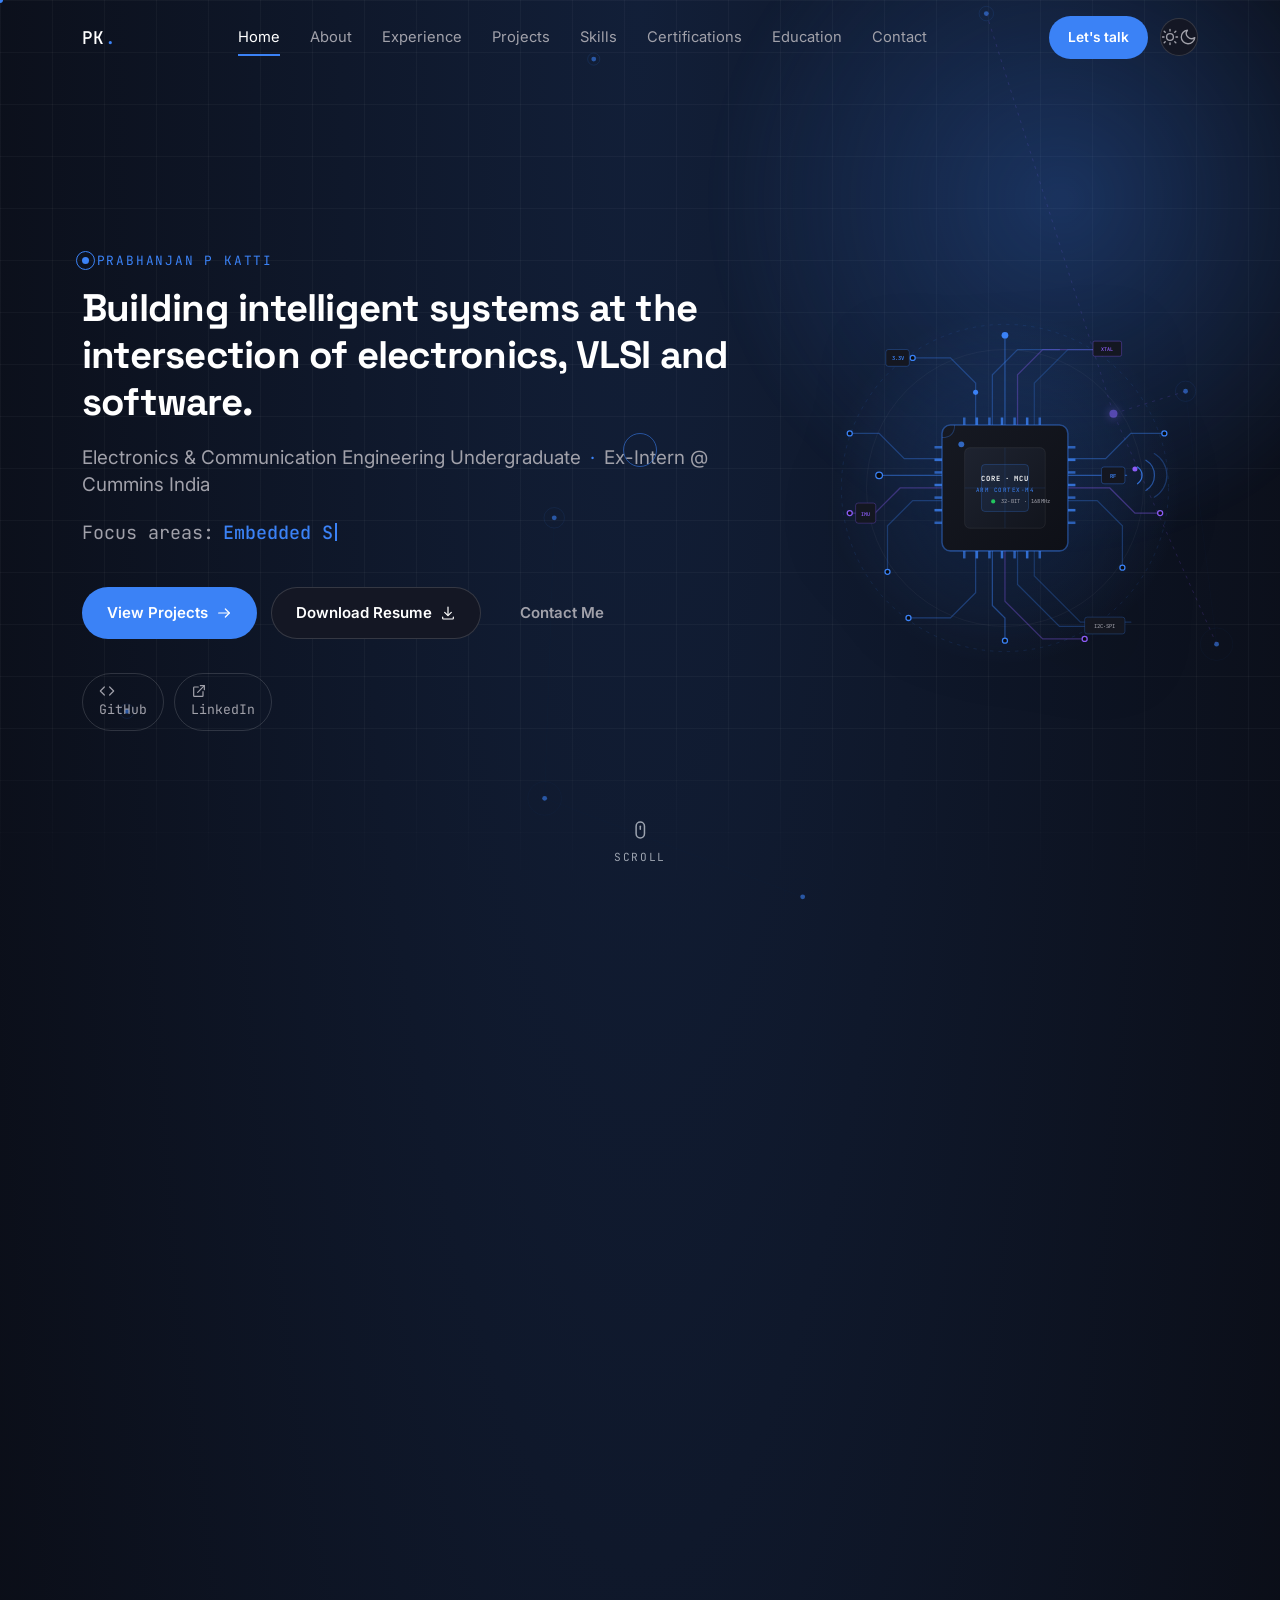
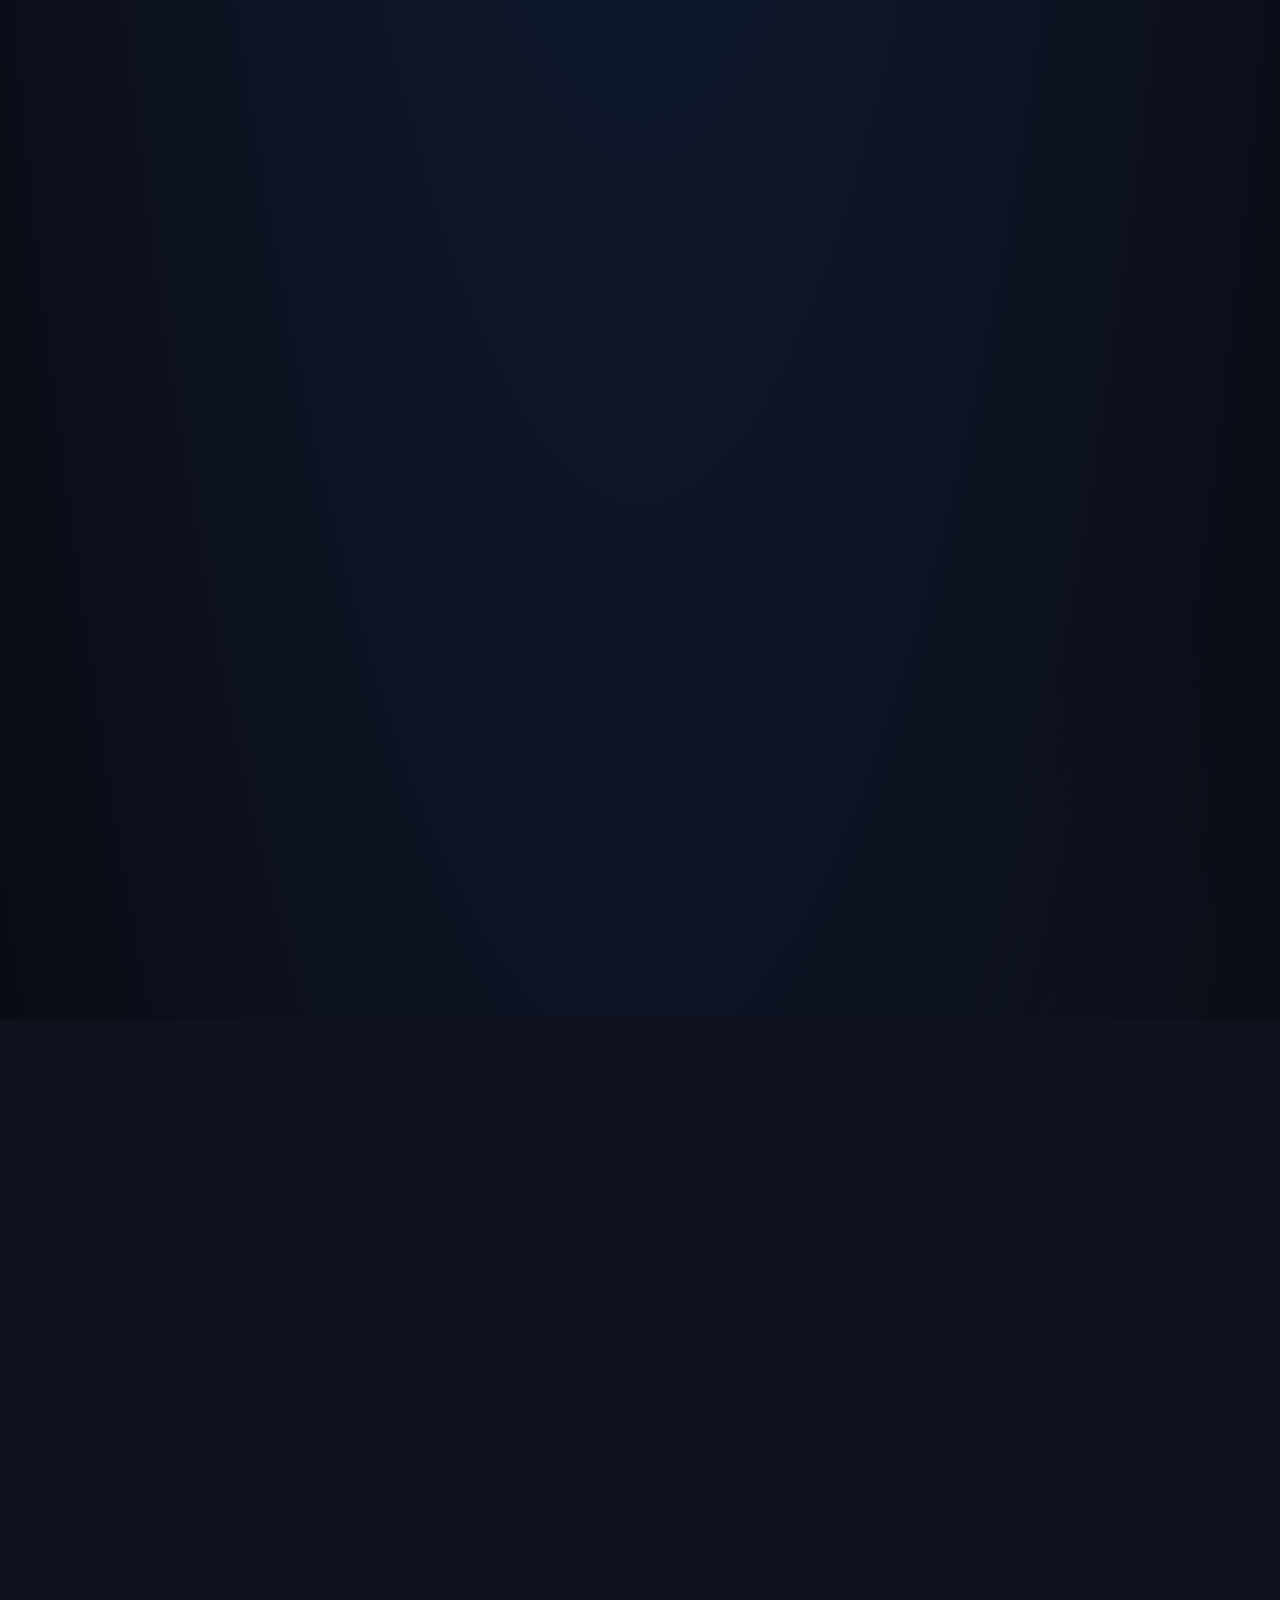
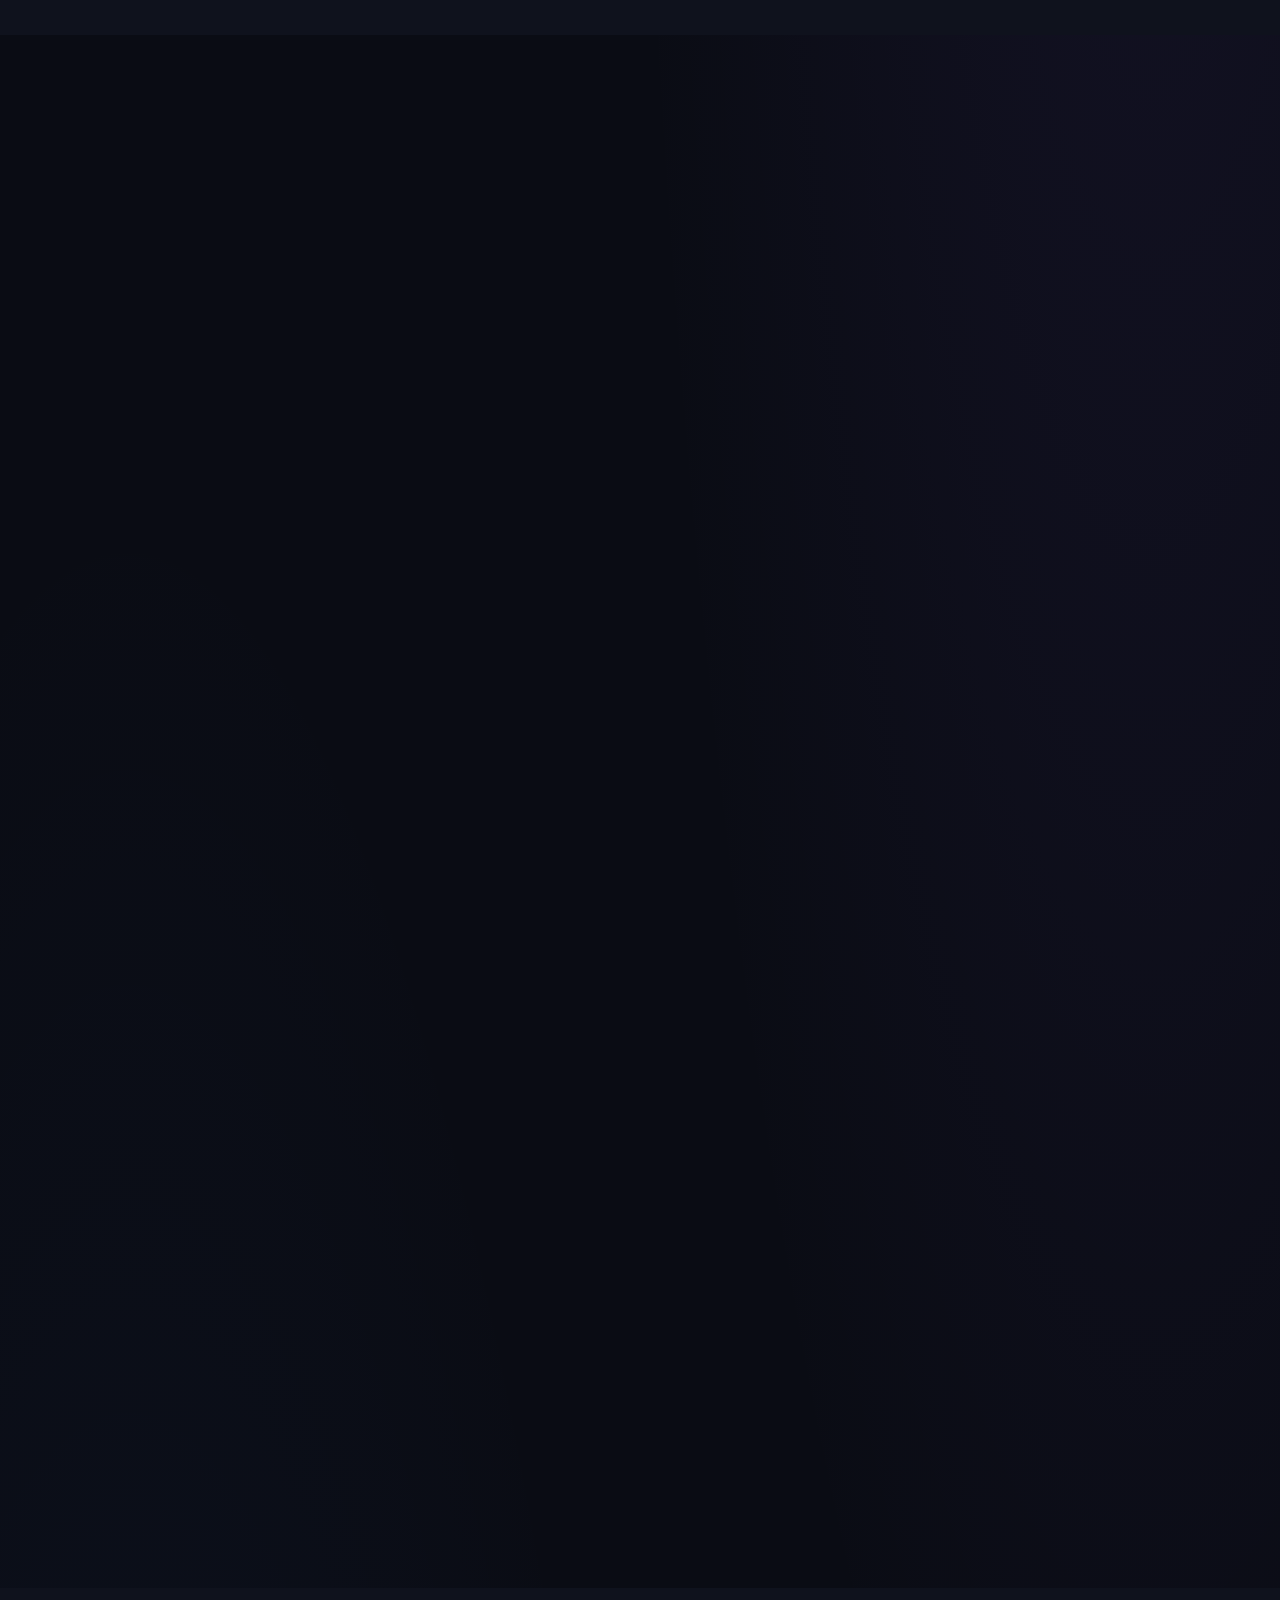
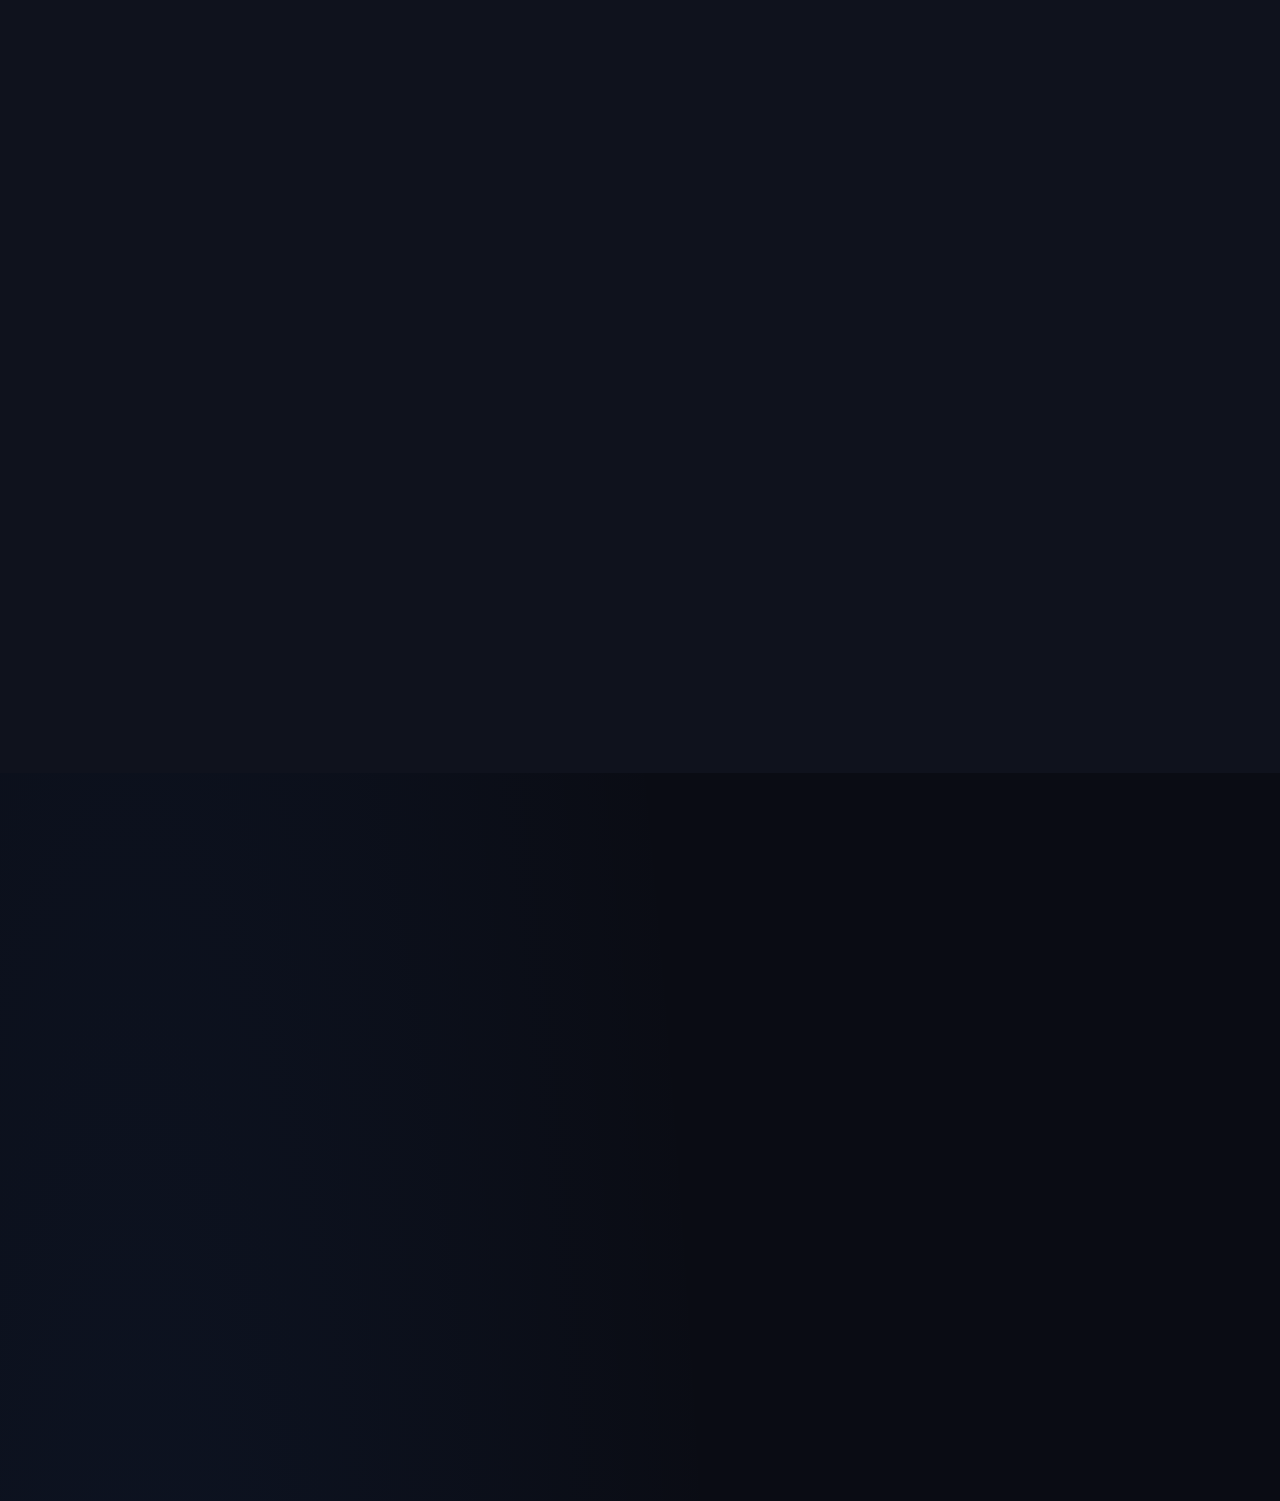
<file: index.html>
<!DOCTYPE html>
<html lang="en">
<head>
  <meta charset="UTF-8">
  <meta name="viewport" content="width=device-width, initial-scale=1.0">
  <title>Prabhanjan P Katti — ECE Engineer &amp; Software Developer</title>
  <meta name="description" content="Portfolio of Prabhanjan P Katti — Electronics &amp; Communication Engineering student at PES University, minoring in Computer Science, and former engineering intern at Cummins India. Focused on embedded systems, industrial IoT, AI, and software engineering.">
  <meta name="keywords" content="Prabhanjan P Katti, Electronics and Communication Engineering, PES University, Cummins India, RTLS, Embedded Systems, Industrial IoT, Python, Flutter, Tableau">
  <meta name="author" content="Prabhanjan P Katti">
  <meta name="theme-color" content="#09090B">
  <meta name="color-scheme" content="dark">

  <!-- Canonical URL -->
  <link rel="canonical" href="https://prabhanjan3247.github.io/portfolio/">

  <!-- Open Graph / Social Cards -->
  <meta property="og:title" content="Prabhanjan P Katti — ECE Engineer &amp; Software Developer">
  <meta property="og:description" content="Building intelligent systems at the intersection of electronics, VLSI and software. ECE student at PES University · Ex-Intern @ Cummins India.">
  <meta property="og:type" content="website">
  <meta property="og:url" content="https://prabhanjan3247.github.io/portfolio/">
  <meta property="og:site_name" content="Prabhanjan P Katti Portfolio">
  <meta property="og:locale" content="en_US">
  <meta property="og:image" content="https://prabhanjan3247.github.io/portfolio/assets/images/og-banner.jpg">
  <meta property="og:image:secure_url" content="https://prabhanjan3247.github.io/portfolio/assets/images/og-banner.jpg">
  <meta property="og:image:type" content="image/jpeg">
  <meta property="og:image:width" content="1792">
  <meta property="og:image:height" content="1024">
  <meta property="og:image:alt" content="Prabhanjan P Katti — ECE Engineer &amp; Software Developer Portfolio Banner">

  <!-- Twitter Card -->
  <meta name="twitter:card" content="summary_large_image">
  <meta name="twitter:url" content="https://prabhanjan3247.github.io/portfolio/">
  <meta name="twitter:title" content="Prabhanjan P Katti — ECE Engineer &amp; Software Developer">
  <meta name="twitter:description" content="Building intelligent systems at the intersection of electronics, VLSI and software.">
  <meta name="twitter:image" content="https://prabhanjan3247.github.io/portfolio/assets/images/og-banner.jpg">
  <meta name="twitter:image:alt" content="Prabhanjan P Katti — ECE Engineer &amp; Software Developer Portfolio Banner">

  <!-- Favicon -->
  <link rel="icon" type="image/svg+xml" href="assets/icons/favicon.svg">

  <!-- Fonts -->
  <link rel="preconnect" href="https://fonts.googleapis.com">
  <link rel="preconnect" href="https://fonts.gstatic.com" crossorigin>
  <link href="https://fonts.googleapis.com/css2?family=Space+Grotesk:wght@500;600;700&amp;family=Inter:wght@400;500;600&amp;family=JetBrains+Mono:wght@400;500&amp;display=swap" rel="stylesheet">

  <link rel="stylesheet" href="style.css">
  <script>
    (function() {
      try {
        var t = localStorage.getItem('portfolio-theme');
        if (t === 'light') {
          document.documentElement.setAttribute('data-theme', 'light');
        }
      } catch (e) {}
    })();
  </script>

  <!-- Structured data for SEO -->
  <script type="application/ld+json">
  {
    "@context": "https://schema.org",
    "@type": "Person",
    "name": "Prabhanjan P Katti",
    "jobTitle": "Electronics & Communication Engineering Student",
    "affiliation": "PES University, Electronic City Campus",
    "worksFor": {
      "@type": "Organization",
      "name": "Cummins India"
    },
    "sameAs": [
      "https://github.com/Prabhanjan3247",
      "https://www.linkedin.com/in/prabhanjan-katti-b304a933a"
    ]
  }
  </script>
</head>
<body>

  <!-- ============ LOADING SCREEN ============ -->
  <div class="loading-screen" id="loadingScreen" aria-hidden="true">
    <div class="loading-mark">
      <span class="loading-mark__text">PK</span>
      <span class="loading-mark__bar"><span class="loading-mark__fill"></span></span>
    </div>
  </div>

  <!-- ============ CUSTOM CURSOR (desktop only, injected/enabled via JS) ============ -->
  <div class="cursor-dot" id="cursorDot" aria-hidden="true"></div>
  <div class="cursor-outline" id="cursorOutline" aria-hidden="true"></div>

  <a class="skip-link" href="#main">Skip to content</a>

  <!-- ============ SCROLL PROGRESS BAR ============ -->
  <div class="progress-bar" id="progressBar" role="presentation"></div>

  <!-- ============ ICON SPRITE ============ -->
  <svg style="display:none" aria-hidden="true">
    <defs>
      <symbol id="icon-menu" viewBox="0 0 24 24"><line x1="3" y1="6" x2="21" y2="6"/><line x1="3" y1="12" x2="21" y2="12"/><line x1="3" y1="18" x2="21" y2="18"/></symbol>
      <symbol id="icon-close" viewBox="0 0 24 24"><line x1="5" y1="5" x2="19" y2="19"/><line x1="19" y1="5" x2="5" y2="19"/></symbol>
      <symbol id="icon-arrow-right" viewBox="0 0 24 24"><line x1="4" y1="12" x2="20" y2="12"/><polyline points="14 6 20 12 14 18"/></symbol>
      <symbol id="icon-arrow-up" viewBox="0 0 24 24"><line x1="12" y1="20" x2="12" y2="4"/><polyline points="6 10 12 4 18 10"/></symbol>
      <symbol id="icon-external" viewBox="0 0 24 24"><path d="M14 4h6v6"/><path d="M20 4L10 14"/><path d="M18 13v6a1 1 0 0 1-1 1H5a1 1 0 0 1-1-1V7a1 1 0 0 1 1-1h6"/></symbol>
      <symbol id="icon-download" viewBox="0 0 24 24"><path d="M12 3v12"/><polyline points="7 11 12 16 17 11"/><path d="M4 18v2a1 1 0 0 0 1 1h14a1 1 0 0 0 1-1v-2"/></symbol>
      <symbol id="icon-mail" viewBox="0 0 24 24"><rect x="3" y="5" width="18" height="14" rx="1.5"/><path d="M3 6.5l9 6.5 9-6.5"/></symbol>
      <symbol id="icon-phone" viewBox="0 0 24 24"><path d="M6 3h3l1.5 4.5L8 9.5a11 11 0 0 0 6.5 6.5l2-2.5L21 15v3a2 2 0 0 1-2 2A16 16 0 0 1 4 5a2 2 0 0 1 2-2z"/></symbol>
      <symbol id="icon-pin" viewBox="0 0 24 24"><path d="M12 21s7-6.5 7-12a7 7 0 0 0-14 0c0 5.5 7 12 7 12z"/><circle cx="12" cy="9" r="2.5"/></symbol>
      <symbol id="icon-code" viewBox="0 0 24 24"><polyline points="8 6 2 12 8 18"/><polyline points="16 6 22 12 16 18"/></symbol>
      <symbol id="icon-cpu" viewBox="0 0 24 24"><rect x="6" y="6" width="12" height="12" rx="1.5"/><rect x="10" y="2" width="1.6" height="4"/><rect x="14" y="2" width="1.6" height="4"/><rect x="10" y="18" width="1.6" height="4"/><rect x="14" y="18" width="1.6" height="4"/><rect x="2" y="10" width="4" height="1.6"/><rect x="2" y="14" width="4" height="1.6"/><rect x="18" y="10" width="4" height="1.6"/><rect x="18" y="14" width="4" height="1.6"/></symbol>
      <symbol id="icon-radio" viewBox="0 0 24 24"><circle cx="12" cy="12" r="2"/><path d="M8.5 8.5a5 5 0 0 0 0 7"/><path d="M15.5 8.5a5 5 0 0 1 0 7"/><path d="M5.5 5.5a9 9 0 0 0 0 13"/><path d="M18.5 5.5a9 9 0 0 1 0 13"/></symbol>
      <symbol id="icon-award" viewBox="0 0 24 24"><circle cx="12" cy="8" r="5"/><path d="M8.5 12.5L7 21l5-2.5L17 21l-1.5-8.5"/></symbol>
      <symbol id="icon-briefcase" viewBox="0 0 24 24"><rect x="2.5" y="7" width="19" height="13" rx="1.5"/><path d="M8 7V5a2 2 0 0 1 2-2h4a2 2 0 0 1 2 2v2"/><line x1="2.5" y1="12.5" x2="21.5" y2="12.5"/></symbol>
      <symbol id="icon-cap" viewBox="0 0 24 24"><path d="M12 3L2 8l10 5 10-5-10-5z"/><path d="M6 10.5V16c0 1.5 2.7 3 6 3s6-1.5 6-3v-5.5"/><path d="M22 8v6"/></symbol>
      <symbol id="icon-users" viewBox="0 0 24 24"><circle cx="9" cy="8" r="3.2"/><path d="M2.5 20c0-3.5 3-6 6.5-6s6.5 2.5 6.5 6"/><circle cx="17.5" cy="9" r="2.6"/><path d="M15.8 14c2.9.3 5.2 2.5 5.2 6"/></symbol>
      <symbol id="icon-trophy" viewBox="0 0 24 24"><path d="M7 4h10v5a5 5 0 0 1-10 0V4z"/><path d="M7 5H4a3 3 0 0 0 3 5"/><path d="M17 5h3a3 3 0 0 1-3 5"/><line x1="12" y1="14" x2="12" y2="18"/><path d="M8 21h8"/><path d="M9.5 18h5l.5 3h-6l.5-3z"/></symbol>
      <symbol id="icon-file" viewBox="0 0 24 24"><path d="M6 2h9l5 5v15H6V2z"/><path d="M15 2v5h5"/><line x1="9" y1="13" x2="15" y2="13"/><line x1="9" y1="17" x2="15" y2="17"/></symbol>
      <symbol id="icon-check" viewBox="0 0 24 24"><circle cx="12" cy="12" r="9.5"/><polyline points="7.5 12.5 10.5 15.5 16.5 9"/></symbol>
      <symbol id="icon-alert" viewBox="0 0 24 24"><circle cx="12" cy="12" r="9.5"/><line x1="12" y1="7.5" x2="12" y2="13"/><circle cx="12" cy="16.3" r="0.9" fill="currentColor" stroke="none"/></symbol>
      <symbol id="icon-send" viewBox="0 0 24 24"><line x1="21" y1="3" x2="10" y2="14"/><path d="M21 3l-7 18-4-8-8-4 19-6z"/></symbol>
      <symbol id="icon-scroll" viewBox="0 0 24 24"><rect x="7" y="2.5" width="10" height="19" rx="5"/><line x1="12" y1="7.5" x2="12" y2="11"/></symbol>
      <symbol id="icon-copy" viewBox="0 0 24 24"><rect x="9" y="9" width="13" height="13" rx="2"/><path d="M5 15H4a2 2 0 0 1-2-2V4a2 2 0 0 1 2-2h9a2 2 0 0 1 2 2v1"/></symbol>
      <symbol id="icon-sun" viewBox="0 0 24 24"><circle cx="12" cy="12" r="4.5"/><line x1="12" y1="2" x2="12" y2="4"/><line x1="12" y1="20" x2="12" y2="22"/><line x1="4.22" y1="4.22" x2="5.64" y2="5.64"/><line x1="18.36" y1="18.36" x2="19.78" y2="19.78"/><line x1="2" y1="12" x2="4" y2="12"/><line x1="20" y1="12" x2="22" y2="12"/><line x1="4.22" y1="19.78" x2="5.64" y2="18.36"/><line x1="18.36" y1="5.64" x2="19.78" y2="4.22"/></symbol>
      <symbol id="icon-moon" viewBox="0 0 24 24"><path d="M21 12.79A9 9 0 1 1 11.21 3 7 7 0 0 0 21 12.79z"/></symbol>
    </defs>
  </svg>

  <!-- ============ NAVBAR ============ -->
  <header class="nav" id="nav">
    <div class="nav__inner container">
      <a href="#home" class="nav__logo" aria-label="Back to top">
        <span class="nav__logo-mark">PK</span><span class="nav__logo-dot">.</span>
      </a>

      <nav class="nav__links" id="navLinks" aria-label="Primary navigation">
        <div class="nav__links-header">
          <span class="nav__links-title">Menu</span>
          <span class="nav__links-subtitle">Navigation</span>
        </div>
        <a href="#home" class="nav__link is-active" data-nav>
          <span class="nav__link-dot" aria-hidden="true"></span>
          <span class="nav__link-text">Home</span>
          <span class="nav__link-arrow" aria-hidden="true">›</span>
        </a>
        <a href="#about" class="nav__link" data-nav>
          <span class="nav__link-dot" aria-hidden="true"></span>
          <span class="nav__link-text">About</span>
          <span class="nav__link-arrow" aria-hidden="true">›</span>
        </a>
        <a href="#experience" class="nav__link" data-nav>
          <span class="nav__link-dot" aria-hidden="true"></span>
          <span class="nav__link-text">Experience</span>
          <span class="nav__link-arrow" aria-hidden="true">›</span>
        </a>
        <a href="#projects" class="nav__link" data-nav>
          <span class="nav__link-dot" aria-hidden="true"></span>
          <span class="nav__link-text">Projects</span>
          <span class="nav__link-arrow" aria-hidden="true">›</span>
        </a>
        <a href="#skills" class="nav__link" data-nav>
          <span class="nav__link-dot" aria-hidden="true"></span>
          <span class="nav__link-text">Skills</span>
          <span class="nav__link-arrow" aria-hidden="true">›</span>
        </a>
        <a href="#certifications" class="nav__link" data-nav>
          <span class="nav__link-dot" aria-hidden="true"></span>
          <span class="nav__link-text">Certifications</span>
          <span class="nav__link-arrow" aria-hidden="true">›</span>
        </a>
        <a href="#education" class="nav__link" data-nav>
          <span class="nav__link-dot" aria-hidden="true"></span>
          <span class="nav__link-text">Education</span>
          <span class="nav__link-arrow" aria-hidden="true">›</span>
        </a>
        <a href="#contact" class="nav__link" data-nav>
          <span class="nav__link-dot" aria-hidden="true"></span>
          <span class="nav__link-text">Contact</span>
          <span class="nav__link-arrow" aria-hidden="true">›</span>
        </a>
        <div class="nav__links-footer">
          <a href="#contact" class="btn btn--primary btn--sm nav__mobile-cta" data-nav>
            Let's talk <svg class="icon icon--sm"><use href="#icon-arrow-right"></use></svg>
          </a>
        </div>
      </nav>
      <div class="nav__backdrop" id="navBackdrop" aria-hidden="true"></div>

      <div class="nav__actions">
        <a href="#contact" class="btn btn--sm btn--primary nav__cta">Let's talk</a>
        <button class="nav__theme-toggle" id="themeToggle" aria-label="Switch to light mode" title="Toggle theme">
          <svg class="icon theme-icon theme-icon--sun"><use href="#icon-sun"></use></svg>
          <svg class="icon theme-icon theme-icon--moon"><use href="#icon-moon"></use></svg>
        </button>
        <button class="nav__toggle" id="navToggle" aria-label="Open navigation menu" aria-expanded="false" aria-controls="navLinks">
          <svg class="icon"><use href="#icon-menu"></use></svg>
        </button>
      </div>
    </div>
  </header>

  <main id="main">

    <!-- ============ HERO ============ -->
    <section class="hero" id="home">
      <canvas class="hero__canvas" id="rtlsCanvas" aria-hidden="true"></canvas>
      <div class="hero__grid" aria-hidden="true"></div>
      <div class="hero__glow" aria-hidden="true"></div>

      <div class="container hero__container">
        <div class="hero__content" data-reveal>
          <p class="eyebrow"><span class="pulse-dot"></span>Prabhanjan P Katti</p>
          <h1 class="hero__name">Building intelligent systems at the intersection of electronics, VLSI and software.</h1>
          <p class="hero__role">Electronics &amp; Communication Engineering Undergraduate <span class="hero__role-sep">·</span> Ex-Intern @ Cummins India</p>

          <p class="hero__typed">
            <span class="hero__typed-prefix">Focus areas:</span>
            <span class="hero__typed-text-wrap"><span id="typedText" class="hero__typed-text"></span><span class="hero__cursor-blink" aria-hidden="true"></span></span>
          </p>

          <div class="hero__actions">
            <a href="#projects" class="btn btn--primary">
              View Projects <svg class="icon icon--sm"><use href="#icon-arrow-right"></use></svg>
            </a>
            <a href="assets/resume/Prabhanjan_P_Katti_Resume.pdf?v=2" class="btn btn--secondary" download="Prabhanjan_P_Katti_Resume.pdf">
              Download Resume <svg class="icon icon--sm"><use href="#icon-download"></use></svg>
            </a>
            <a href="#contact" class="btn btn--ghost">Contact Me</a>
          </div>

          <div class="hero__social">
            <a href="https://github.com/Prabhanjan3247" class="social-pill" target="_blank" rel="noopener noreferrer">
              <svg class="icon icon--sm"><use href="#icon-code"></use></svg> GitHub
            </a>
            <a href="https://www.linkedin.com/in/prabhanjan-katti-b304a933a" class="social-pill" target="_blank" rel="noopener noreferrer">
              <svg class="icon icon--sm"><use href="#icon-external"></use></svg> LinkedIn
            </a>
          </div>
        </div>

        <div class="hero__visual" aria-hidden="true" data-reveal>
          <svg viewBox="0 0 460 460" fill="none" xmlns="http://www.w3.org/2000/svg" class="hero__svg" role="img" aria-label="Embedded microcontroller architecture and circuit schematic">
            <defs>
              <radialGradient id="chipGlow" cx="50%" cy="50%" r="50%">
                <stop offset="0%" stop-color="#3B82F6" stop-opacity="0.22"/>
                <stop offset="100%" stop-color="#3B82F6" stop-opacity="0"/>
              </radialGradient>
              <linearGradient id="chipSurface" x1="0%" y1="0%" x2="100%" y2="100%">
                <stop offset="0%" stop-color="#161922"/>
                <stop offset="100%" stop-color="#0e1017"/>
              </linearGradient>
              <linearGradient id="dieSurface" x1="0%" y1="0%" x2="100%" y2="100%">
                <stop offset="0%" stop-color="#1e2330"/>
                <stop offset="100%" stop-color="#12151d"/>
              </linearGradient>
            </defs>

            <!-- Outer ambient aura -->
            <circle cx="230" cy="230" r="210" fill="url(#chipGlow)"/>
            <circle cx="230" cy="230" r="195" stroke="rgba(59, 130, 246, 0.15)" stroke-width="1" stroke-dasharray="4 6"/>
            <circle cx="230" cy="230" r="165" stroke="rgba(255, 255, 255, 0.05)" stroke-width="1"/>

            <!-- PCB Circuit Routing Traces -->
            <!-- North Traces (Power & Crystal Oscillator) -->
            <path d="M 195 155 L 195 105 L 165 75 L 120 75" stroke="rgba(59, 130, 246, 0.35)" stroke-width="1.5" stroke-linecap="round"/>
            <circle cx="120" cy="75" r="3" fill="#09090B" stroke="#3B82F6" stroke-width="1.5"/>
            <path d="M 215 155 L 215 95 L 245 65 L 295 65" stroke="rgba(59, 130, 246, 0.35)" stroke-width="1.5" stroke-linecap="round"/>
            <path d="M 230 155 L 230 48" stroke="rgba(59, 130, 246, 0.45)" stroke-width="1.5" stroke-linecap="round"/>
            <circle cx="230" cy="48" r="4" fill="#3B82F6" class="circuit-pulse-node"/>
            <!-- Crystal Oscillator XTAL connections -->
            <path d="M 245 155 L 245 95 L 275 65 L 335 65" stroke="rgba(139, 92, 246, 0.35)" stroke-width="1.5" stroke-linecap="round"/>
            <path d="M 265 155 L 265 105 L 305 65 L 335 65" stroke="rgba(59, 130, 246, 0.25)" stroke-width="1.5" stroke-linecap="round"/>

            <!-- East Traces (Wireless / RF Frontend & Antenna) -->
            <path d="M 305 195 L 350 195 L 380 165 L 420 165" stroke="rgba(59, 130, 246, 0.4)" stroke-width="1.5" stroke-linecap="round"/>
            <circle cx="420" cy="165" r="3" fill="#09090B" stroke="#3B82F6" stroke-width="1.5"/>
            <path d="M 305 215 L 375 215" stroke="rgba(59, 130, 246, 0.55)" stroke-width="1.5" stroke-linecap="round"/>
            <path d="M 305 230 L 355 230 L 385 260 L 415 260" stroke="rgba(139, 92, 246, 0.4)" stroke-width="1.5" stroke-linecap="round"/>
            <circle cx="415" cy="260" r="3" fill="#09090B" stroke="#8B5CF6" stroke-width="1.5"/>
            <path d="M 305 245 L 340 245 L 370 275 L 370 325" stroke="rgba(59, 130, 246, 0.3)" stroke-width="1.5" stroke-linecap="round"/>
            <circle cx="370" cy="325" r="3" fill="#09090B" stroke="#3B82F6" stroke-width="1.5"/>

            <!-- RF Antenna Waves -->
            <path class="rf-wave rf-wave--1" d="M 388 205 A 12 12 0 0 1 388 225" stroke="#3B82F6" stroke-width="1.5" stroke-linecap="round" fill="none" opacity="0.85"/>
            <path class="rf-wave rf-wave--2" d="M 398 197 A 21 21 0 0 1 398 233" stroke="#3B82F6" stroke-width="1.5" stroke-linecap="round" fill="none" opacity="0.55"/>
            <path class="rf-wave rf-wave--3" d="M 408 189 A 30 30 0 0 1 408 241" stroke="#3B82F6" stroke-width="1.5" stroke-linecap="round" fill="none" opacity="0.3"/>

            <!-- South Traces (Bus: I2C, SPI, UART) -->
            <path d="M 195 305 L 195 355 L 165 385 L 115 385" stroke="rgba(59, 130, 246, 0.35)" stroke-width="1.5" stroke-linecap="round"/>
            <circle cx="115" cy="385" r="3" fill="#09090B" stroke="#3B82F6" stroke-width="1.5"/>
            <path d="M 215 305 L 215 370 L 230 385 L 230 412" stroke="rgba(59, 130, 246, 0.45)" stroke-width="1.5" stroke-linecap="round"/>
            <circle cx="230" cy="412" r="3" fill="#09090B" stroke="#3B82F6" stroke-width="1.5"/>
            <path d="M 230 305 L 230 365 L 275 410 L 325 410" stroke="rgba(139, 92, 246, 0.35)" stroke-width="1.5" stroke-linecap="round"/>
            <circle cx="325" cy="410" r="3" fill="#09090B" stroke="#8B5CF6" stroke-width="1.5"/>
            <path d="M 245 305 L 245 345 L 295 395 L 345 395" stroke="rgba(59, 130, 246, 0.3)" stroke-width="1.5" stroke-linecap="round"/>
            <path d="M 265 305 L 265 335 L 320 390 L 380 390" stroke="rgba(59, 130, 246, 0.25)" stroke-width="1.5" stroke-linecap="round"/>

            <!-- West Traces (Sensors & Analog Front-End) -->
            <path d="M 155 195 L 110 195 L 80 165 L 45 165" stroke="rgba(59, 130, 246, 0.35)" stroke-width="1.5" stroke-linecap="round"/>
            <circle cx="45" cy="165" r="3" fill="#09090B" stroke="#3B82F6" stroke-width="1.5"/>
            <path d="M 155 215 L 80 215" stroke="rgba(59, 130, 246, 0.5)" stroke-width="1.5" stroke-linecap="round"/>
            <circle cx="80" cy="215" r="4" fill="#09090B" stroke="#3B82F6" stroke-width="1.5"/>
            <path d="M 155 230 L 105 230 L 75 260 L 45 260" stroke="rgba(139, 92, 246, 0.35)" stroke-width="1.5" stroke-linecap="round"/>
            <circle cx="45" cy="260" r="3" fill="#09090B" stroke="#8B5CF6" stroke-width="1.5"/>
            <path d="M 155 245 L 120 245 L 90 275 L 90 330" stroke="rgba(59, 130, 246, 0.3)" stroke-width="1.5" stroke-linecap="round"/>
            <circle cx="90" cy="330" r="3" fill="#09090B" stroke="#3B82F6" stroke-width="1.5"/>

            <!-- Peripheral Surface Mount Components -->
            <!-- LDO 3.3V Module -->
            <rect x="88" y="65" width="28" height="20" rx="3" fill="#141721" stroke="rgba(59, 130, 246, 0.35)" stroke-width="1"/>
            <text x="102" y="78" font-family="'JetBrains Mono', monospace" font-size="6.5" fill="#3B82F6" text-anchor="middle" font-weight="600">3.3V</text>

            <!-- 16MHz Crystal Oscillator -->
            <rect x="335" y="55" width="34" height="18" rx="2" fill="#141721" stroke="rgba(139, 92, 246, 0.4)" stroke-width="1"/>
            <text x="352" y="67" font-family="'JetBrains Mono', monospace" font-size="6" fill="#8B5CF6" text-anchor="middle" font-weight="600">XTAL</text>

            <!-- RF Front-End Block -->
            <rect x="345" y="205" width="28" height="20" rx="3" fill="#141721" stroke="rgba(59, 130, 246, 0.4)" stroke-width="1"/>
            <text x="359" y="218" font-family="'JetBrains Mono', monospace" font-size="6.5" fill="#3B82F6" text-anchor="middle" font-weight="600">RF</text>

            <!-- IMU / Sensor Block -->
            <rect x="52" y="248" width="24" height="24" rx="3" fill="#141721" stroke="rgba(139, 92, 246, 0.35)" stroke-width="1"/>
            <text x="64" y="263" font-family="'JetBrains Mono', monospace" font-size="6" fill="#8B5CF6" text-anchor="middle" font-weight="600">IMU</text>

            <!-- I2C / SPI Bus Header -->
            <rect x="325" y="384" width="48" height="20" rx="3" fill="#141721" stroke="rgba(59, 130, 246, 0.3)" stroke-width="1"/>
            <text x="349" y="397" font-family="'JetBrains Mono', monospace" font-size="6.5" fill="#A1A1AA" text-anchor="middle">I2C·SPI</text>

            <!-- Central Microcontroller Package (QFP / SoC) -->
            <!-- IC Lead Pins (North) -->
            <rect x="180" y="146" width="3" height="9" fill="#3B82F6" opacity="0.65"/>
            <rect x="195" y="146" width="3" height="9" fill="#3B82F6" opacity="0.8"/>
            <rect x="210" y="146" width="3" height="9" fill="#3B82F6" opacity="0.65"/>
            <rect x="225" y="146" width="3" height="9" fill="#3B82F6" opacity="0.8"/>
            <rect x="240" y="146" width="3" height="9" fill="#3B82F6" opacity="0.65"/>
            <rect x="255" y="146" width="3" height="9" fill="#3B82F6" opacity="0.8"/>
            <rect x="270" y="146" width="3" height="9" fill="#3B82F6" opacity="0.65"/>

            <!-- IC Lead Pins (South) -->
            <rect x="180" y="305" width="3" height="9" fill="#3B82F6" opacity="0.65"/>
            <rect x="195" y="305" width="3" height="9" fill="#3B82F6" opacity="0.8"/>
            <rect x="210" y="305" width="3" height="9" fill="#3B82F6" opacity="0.65"/>
            <rect x="225" y="305" width="3" height="9" fill="#3B82F6" opacity="0.8"/>
            <rect x="240" y="305" width="3" height="9" fill="#3B82F6" opacity="0.65"/>
            <rect x="255" y="305" width="3" height="9" fill="#3B82F6" opacity="0.8"/>
            <rect x="270" y="305" width="3" height="9" fill="#3B82F6" opacity="0.65"/>

            <!-- IC Lead Pins (West) -->
            <rect x="146" y="180" width="9" height="3" fill="#3B82F6" opacity="0.65"/>
            <rect x="146" y="195" width="9" height="3" fill="#3B82F6" opacity="0.8"/>
            <rect x="146" y="210" width="9" height="3" fill="#3B82F6" opacity="0.65"/>
            <rect x="146" y="225" width="9" height="3" fill="#3B82F6" opacity="0.8"/>
            <rect x="146" y="240" width="9" height="3" fill="#3B82F6" opacity="0.65"/>
            <rect x="146" y="255" width="9" height="3" fill="#3B82F6" opacity="0.8"/>
            <rect x="146" y="270" width="9" height="3" fill="#3B82F6" opacity="0.65"/>

            <!-- IC Lead Pins (East) -->
            <rect x="305" y="180" width="9" height="3" fill="#3B82F6" opacity="0.65"/>
            <rect x="305" y="195" width="9" height="3" fill="#3B82F6" opacity="0.8"/>
            <rect x="305" y="210" width="9" height="3" fill="#3B82F6" opacity="0.65"/>
            <rect x="305" y="225" width="9" height="3" fill="#3B82F6" opacity="0.8"/>
            <rect x="305" y="240" width="9" height="3" fill="#3B82F6" opacity="0.65"/>
            <rect x="305" y="255" width="9" height="3" fill="#3B82F6" opacity="0.8"/>
            <rect x="305" y="270" width="9" height="3" fill="#3B82F6" opacity="0.65"/>

            <!-- Chip Package Body -->
            <rect x="155" y="155" width="150" height="150" rx="10" fill="url(#chipSurface)" stroke="rgba(59, 130, 246, 0.45)" stroke-width="1.8"/>

            <!-- Pin 1 Notch & Dot -->
            <path d="M 155 170 Q 170 170 170 155" fill="none" stroke="rgba(59, 130, 246, 0.3)" stroke-width="1.2"/>
            <circle cx="178" cy="178" r="3.5" fill="#3B82F6" opacity="0.75"/>

            <!-- Silicon Die Area -->
            <rect x="182" y="182" width="96" height="96" rx="6" fill="url(#dieSurface)" stroke="rgba(255, 255, 255, 0.08)" stroke-width="1"/>
            <path d="M 182 230 L 278 230 M 230 182 L 230 278" stroke="rgba(59, 130, 246, 0.15)" stroke-width="1"/>

            <!-- Core Logic Island -->
            <rect x="202" y="202" width="56" height="56" rx="4" fill="rgba(59, 130, 246, 0.08)" stroke="rgba(59, 130, 246, 0.3)" stroke-width="1"/>

            <!-- Typography inside Chip (General Embedded / Core Architecture) -->
            <text x="230" y="222" font-family="'JetBrains Mono', monospace" font-size="8.5" font-weight="600" fill="#FFFFFF" text-anchor="middle" letter-spacing="0.1em">CORE · MCU</text>
            <text x="230" y="235" font-family="'JetBrains Mono', monospace" font-size="7" fill="#3B82F6" text-anchor="middle" letter-spacing="0.08em">ARM CORTEX-M4</text>
            <circle cx="216" cy="246" r="2.5" fill="#22C55E" class="mcu-status-dot"/>
            <text x="225" y="248" font-family="'JetBrains Mono', monospace" font-size="6.5" fill="#A1A1AA" letter-spacing="0.06em">32-BIT · 168MHz</text>

            <!-- Dynamic traveling signal pulse along key traces -->
            <circle cx="0" cy="0" r="3" fill="#3B82F6" class="signal-packet-1">
              <animateMotion path="M 120 75 L 165 75 L 195 105 L 195 155" dur="4s" repeatCount="indefinite" />
            </circle>
            <circle cx="0" cy="0" r="3" fill="#8B5CF6" class="signal-packet-2">
              <animateMotion path="M 305 215 L 375 215 L 388 205" dur="3s" repeatCount="indefinite" />
            </circle>
          </svg>
        </div>
      </div>

      <a href="#about" class="hero__scroll-cue" aria-label="Scroll to About section">
        <svg class="icon"><use href="#icon-scroll"></use></svg>
        <span>Scroll</span>
      </a>
    </section>

    <!-- ============ ABOUT ============ -->
    <section class="section" id="about">
      <div class="container">
        <p class="eyebrow" data-reveal><span class="pulse-dot"></span>About</p>
        <h2 class="section__title" data-reveal>Engineering profile</h2>

        <div class="about__grid">
          <div class="about__visual" data-reveal>
            <div class="avatar-frame">
              <div class="avatar-frame__inner">
                <img src="assets/images/profile.jpg" alt="Prabhanjan P Katti portrait" class="avatar-frame__img">
              </div>
              <span class="avatar-frame__badge" title="Active Engineering Student &amp; Intern"><span class="pulse-dot"></span></span>
            </div>
          </div>

          <div class="about__text" data-reveal>
            <p>I am an Electronics &amp; Communication Engineering undergraduate at <strong>PES University, Electronic City Campus</strong> (2024–2028), minoring in Computer Science Engineering. I completed an engineering internship at <strong>Cummins India</strong> (June – July 2026), investigating wireless asset tracking technologies across engine manufacturing facilities.</p>
            <p>My work connects hardware intelligence and modern software development — from digital logic, microcontrollers, and wireless tracking (UWB, BLE, RFID) to data analytics pipelines using Python, SQL, and Tableau, and cross-platform mobile apps in Flutter. I focus on clean architecture, practical problem-solving, and continuous learning.</p>

            <div class="chip-row">
              <span class="chip">Embedded Systems</span>
              <span class="chip">Industrial IoT &amp; RTLS</span>
              <span class="chip">Digital Electronics &amp; VLSI</span>
              <span class="chip">Data Analytics</span>
              <span class="chip">Artificial Intelligence</span>
              <span class="chip">Software Development</span>
            </div>

            <div class="stats">
              <div class="stat">
                <span class="stat__number">Cummins India</span>
                <span class="stat__label">Ex-Engineering Intern</span>
              </div>
              <div class="stat">
                <span class="stat__number">PES University</span>
                <span class="stat__label">B.Tech ECE &amp; CSE Minor</span>
              </div>
              <div class="stat">
                <span class="stat__number">10 Credentials</span>
                <span class="stat__label">AWS, Oracle, Google &amp; MathWorks</span>
              </div>
              <div class="stat">
                <span class="stat__number">2024 – 2028</span>
                <span class="stat__label">Undergraduate Candidate</span>
              </div>
            </div>

          </div>
        </div>
      </div>
    </section>

    <!-- ============ EXPERIENCE ============ -->
    <section class="section section--alt" id="experience">
      <div class="container">
        <p class="eyebrow" data-reveal><span class="pulse-dot"></span>Experience</p>
        <h2 class="section__title" data-reveal>Engineering experience</h2>

        <div class="timeline">
          <div class="timeline__item" data-reveal>
            <div class="timeline__marker"><span class="timeline__dot"></span></div>
            <div class="timeline__card card">
              <div class="timeline__card-head">
                <div>
                  <h3 class="timeline__role">Engineering Intern — Real-Time Location Systems</h3>
                  <p class="timeline__org">Cummins India</p>
                </div>
                <span class="timeline__date"><svg class="icon icon--sm"><use href="#icon-briefcase"></use></svg>June 2026 – July 2026</span>
              </div>
              <ul class="timeline__list">
                <li>Researched Real-Time Location System (RTLS) technologies to track engine manufacturing assets — Semi-Finished and Finished Goods — across a multi-tier (G+7) racking system on the active plant floor.</li>
                <li>Monitored Material Handling Equipment (MHE), including Very Narrow Aisle (VNA) trucks, to analyze transit routes, evaluate equipment utilization, and assess idle time patterns.</li>
                <li>Researched and evaluated comparative trade-offs between Ultra-Wideband (UWB), Bluetooth Low Energy (BLE), and Radio-Frequency Identification (RFID) for high-precision industrial asset tracking.</li>
                <li>Incorporated plant-floor workplace safety, line-of-sight RF obstruction profiles, and industrial hazard prevention into technology placement strategies.</li>
                <li>Synthesized technical research and authored structured engineering reports summarizing technology benchmarks and deployment trade-offs for stakeholders.</li>
              </ul>
              <div class="chip-row">
                <span class="chip chip--mono">RFID</span>
                <span class="chip chip--mono">BLE</span>
                <span class="chip chip--mono">UWB</span>
                <span class="chip chip--mono">RTLS</span>
                <span class="chip chip--mono">Material Handling</span>
                <span class="chip chip--mono">Workplace Safety</span>
              </div>
            </div>
          </div>
        </div>
      </div>
    </section>

    <!-- ============ PROJECTS ============ -->
    <section class="section" id="projects">
      <div class="container">
        <p class="eyebrow" data-reveal><span class="pulse-dot"></span>Projects</p>
        <h2 class="section__title" data-reveal>Featured technical work</h2>

        <div class="project-filters" data-reveal role="group" aria-label="Filter projects by category">
          <button class="filter-btn is-active" data-filter="all" aria-pressed="true">All</button>
          <button class="filter-btn" data-filter="embedded" aria-pressed="false">Hardware &amp; VLSI</button>
          <button class="filter-btn" data-filter="data" aria-pressed="false">Data &amp; ML</button>
          <button class="filter-btn" data-filter="mobile" aria-pressed="false">Mobile</button>
          <button class="filter-btn" data-filter="research" aria-pressed="false">Research</button>
        </div>

        <div class="project-grid">

          <!-- 1. Customer Churn Prediction -->
          <article class="project-card card" data-category="data" data-reveal>
            <div class="project-card__image project-card__image--data">
              <span class="project-card__image-tag">// DATA &amp; ML</span>
              <svg class="icon icon--lg"><use href="#icon-cpu"></use></svg>
            </div>
            <div class="project-card__body">
              <div class="project-card__header">
                <h3 class="project-card__title">Customer Churn Prediction</h3>
                <span class="project-status project-status--completed">Completed</span>
              </div>
              <p class="project-card__desc">Analyzed customer data using MySQL and Python to identify churn patterns across contract types and tenure, building interactive Tableau dashboards to visualize retention trends.</p>
              <div class="chip-row">
                <span class="chip chip--sm">Python</span>
                <span class="chip chip--sm">MySQL</span>
                <span class="chip chip--sm">Tableau</span>
                <span class="chip chip--sm">Pandas</span>
              </div>
              <div class="project-card__actions">
                <button type="button" class="btn btn--sm btn--primary" data-project-id="project-churn">
                  View Details
                </button>
                <a href="https://github.com/Prabhanjan3247/Customer-Churn-Prediction" class="btn btn--sm btn--secondary" target="_blank" rel="noopener noreferrer">
                  <svg class="icon icon--sm"><use href="#icon-code"></use></svg> Code
                </a>
              </div>
            </div>
          </article>

          <!-- 2. Quiz App -->
          <article class="project-card card" data-category="mobile" data-reveal>
            <div class="project-card__image project-card__image--mobile">
              <span class="project-card__image-tag">// MOBILE</span>
              <svg class="icon icon--lg"><use href="#icon-code"></use></svg>
            </div>
            <div class="project-card__body">
              <div class="project-card__header">
                <h3 class="project-card__title">Quiz App</h3>
                <span class="project-status project-status--completed">Completed</span>
              </div>
              <p class="project-card__desc">Built a responsive cross-platform mobile quiz application with Flutter and Dart, implementing modular question widgets, state-driven quizzes, and dynamic score-tracking logic.</p>
              <div class="chip-row">
                <span class="chip chip--sm">Flutter</span>
                <span class="chip chip--sm">Dart</span>
                <span class="chip chip--sm">Mobile UI</span>
                <span class="chip chip--sm">State Management</span>
              </div>
              <div class="project-card__actions">
                <button type="button" class="btn btn--sm btn--primary" data-project-id="project-quiz">
                  View Details
                </button>
              </div>
            </div>
          </article>

          <!-- 3. Industrial Asset Tracking Research -->
          <article class="project-card card" data-category="research" data-reveal>
            <div class="project-card__image project-card__image--research">
              <span class="project-card__image-tag">// RESEARCH &amp; RTLS</span>
              <svg class="icon icon--lg"><use href="#icon-radio"></use></svg>
            </div>
            <div class="project-card__body">
              <div class="project-card__header">
                <h3 class="project-card__title">Industrial Asset Tracking Research</h3>
                <span class="project-status project-status--research">RTLS</span>
              </div>
              <p class="project-card__desc">Researched and evaluated UWB, BLE and RFID tracking technologies during the Cummins internship to track manufacturing goods across a G+7 racking system and optimize VNA truck movements.</p>
              <div class="chip-row">
                <span class="chip chip--sm">RFID</span>
                <span class="chip chip--sm">BLE</span>
                <span class="chip chip--sm">UWB</span>
                <span class="chip chip--sm">RTLS</span>
                <span class="chip chip--sm">Industrial IoT</span>
              </div>
              <div class="project-card__actions">
                <button type="button" class="btn btn--sm btn--primary" data-project-id="project-rtls">
                  View Case Study
                </button>
              </div>
            </div>
          </article>

          <!-- 4. RISC-V 32-Bit Processor Subsystem -->
          <article class="project-card card" data-category="embedded" data-reveal>
            <div class="project-card__image project-card__image--embedded">
              <span class="project-card__image-tag">// HARDWARE &amp; VLSI</span>
              <svg class="icon icon--lg"><use href="#icon-cpu"></use></svg>
            </div>
            <div class="project-card__body">
              <div class="project-card__header">
                <h3 class="project-card__title">RISC-V 32-Bit Processor Subsystem</h3>
                <span class="project-status project-status--in-progress">In Progress</span>
              </div>
              <p class="project-card__desc">Designing and simulating a 32-bit single-cycle RISC-V (RV32I) processor core in SystemVerilog, implementing instruction decoding, ALU execution, and testbench verification in Xilinx Vivado.</p>
              <div class="chip-row">
                <span class="chip chip--sm">SystemVerilog</span>
                <span class="chip chip--sm">Xilinx Vivado</span>
                <span class="chip chip--sm">RTL Design</span>
                <span class="chip chip--sm">ModelSim</span>
              </div>
              <div class="project-card__actions">
                <button type="button" class="btn btn--sm btn--primary" data-project-id="project-riscv">
                  View Details
                </button>
              </div>
            </div>
          </article>

          <!-- 5. Design of Blade Antenna for UAV Applications (Capstone) -->
          <article class="project-card card" data-category="embedded research" data-reveal>
            <div class="project-card__image project-card__image--embedded">
              <span class="project-card__image-tag">// RF &amp; AEROSPACE · CAPSTONE</span>
              <svg class="icon icon--lg"><use href="#icon-radio"></use></svg>
            </div>
            <div class="project-card__body">
              <div class="project-card__header">
                <h3 class="project-card__title">Design of Blade Antenna for UAV Applications</h3>
                <span class="project-status project-status--in-progress">In Progress</span>
              </div>
              <p class="project-card__desc">Undergraduate Capstone Project at PES University investigating gain improvement and wideband impedance matching (20 MHz–1300 MHz) for aerodynamic UAV bi-blade dipole antennas in Ansys HFSS.</p>
              <div class="chip-row">
                <span class="chip chip--sm">Ansys HFSS</span>
                <span class="chip chip--sm">Keysight ADS</span>
                <span class="chip chip--sm">RF &amp; Antennas</span>
                <span class="chip chip--sm">Electromagnetics</span>
                <span class="chip chip--sm">Broadband Matching</span>
              </div>
              <div class="project-card__actions">
                <button type="button" class="btn btn--sm btn--primary" data-project-id="project-antenna">
                  View Details
                </button>
              </div>
            </div>
          </article>

          <!-- Future/In progress -->
          <article class="project-card project-card--future card" data-category="future" data-reveal>
            <div class="project-card__body project-card__body--center">
              <svg class="icon icon--lg"><use href="#icon-code"></use></svg>
              <h3 class="project-card__title">More in the works</h3>
              <p class="project-card__desc">New embedded systems, digital design and software projects are added here as they ship. Check progress on GitHub.</p>
              <div class="project-card__actions">
                <a href="https://github.com/Prabhanjan3247" class="btn btn--sm btn--secondary" target="_blank" rel="noopener noreferrer">
                  <svg class="icon icon--sm"><use href="#icon-external"></use></svg> Visit GitHub
                </a>
              </div>
            </div>
          </article>

        </div>
      </div>
    </section>

    <!-- ============ SKILLS ============ -->
    <section class="section section--alt" id="skills">
      <div class="container">
        <p class="eyebrow" data-reveal><span class="pulse-dot"></span>Skills</p>
        <h2 class="section__title" data-reveal>Technical competencies</h2>

        <div class="skills-grid">
          <!-- 1. Embedded Systems & Digital Design -->
          <div class="skill-card card" data-reveal>
            <h3 class="skill-card__title"><svg class="icon"><use href="#icon-cpu"></use></svg>Embedded &amp; Digital Design</h3>
            <div class="chip-row">
              <span class="chip">Embedded Systems</span>
              <span class="chip">Industrial IoT</span>
              <span class="chip">Digital Electronics</span>
              <span class="chip">VLSI</span>
              <span class="chip chip--mono">SystemVerilog</span>
            </div>
          </div>

          <!-- 2. Electronics & Simulation -->
          <div class="skill-card card" data-reveal>
            <h3 class="skill-card__title"><svg class="icon"><use href="#icon-radio"></use></svg>Electronics &amp; Simulation</h3>
            <div class="chip-row">
              <span class="chip chip--mono">Ansys HFSS</span>
              <span class="chip chip--mono">Keysight ADS</span>
              <span class="chip chip--mono">MATLAB</span>
              <span class="chip chip--mono">MATLAB Simulink</span>
              <span class="chip chip--mono">Cadence Virtuoso</span>
              <span class="chip chip--mono">Xilinx Vivado</span>
            </div>
          </div>

          <!-- 3. Programming Languages -->
          <div class="skill-card card" data-reveal>
            <h3 class="skill-card__title"><svg class="icon"><use href="#icon-code"></use></svg>Programming Languages</h3>
            <div class="chip-row">
              <span class="chip chip--mono">Python</span>
              <span class="chip chip--mono">C</span>
              <span class="chip chip--mono">Dart</span>
              <span class="chip chip--mono">SystemVerilog</span>
              <span class="chip chip--mono">SQL</span>
              <span class="chip chip--mono">HTML</span>
              <span class="chip chip--mono">CSS</span>
              <span class="chip chip--mono">JavaScript</span>
            </div>
          </div>

          <!-- 4. Software & Data Analytics -->
          <div class="skill-card card" data-reveal>
            <h3 class="skill-card__title"><svg class="icon"><use href="#icon-file"></use></svg>Software &amp; Data Analytics</h3>
            <div class="chip-row">
              <span class="chip">Data Analytics</span>
              <span class="chip chip--mono">MySQL</span>
              <span class="chip chip--mono">Tableau</span>
              <span class="chip chip--mono">Flutter</span>
              <span class="chip chip--mono">Microsoft Excel</span>
            </div>
          </div>

          <!-- 5. Cloud & AI Tools -->
          <div class="skill-card card" data-reveal>
            <h3 class="skill-card__title"><svg class="icon"><use href="#icon-award"></use></svg>Cloud &amp; AI Tools</h3>
            <div class="chip-row">
              <span class="chip">Artificial Intelligence</span>
              <span class="chip">AWS</span>
              <span class="chip">Oracle Cloud (OCI)</span>
              <span class="chip chip--mono">Git</span>
              <span class="chip chip--mono">GitHub</span>
              <span class="chip chip--mono">VS Code</span>
            </div>
          </div>

          <!-- 6. Professional & Soft Skills -->
          <div class="skill-card card" data-reveal>
            <h3 class="skill-card__title"><svg class="icon"><use href="#icon-users"></use></svg>Professional Skills</h3>
            <div class="chip-row">
              <span class="chip">Time Management</span>
              <span class="chip">Decision Making</span>
              <span class="chip">Leadership</span>
              <span class="chip">Teamwork</span>
              <span class="chip">Effective Communication</span>
            </div>
          </div>
        </div>
      </div>
    </section>

    <!-- ============ CERTIFICATIONS ============ -->
    <section class="section" id="certifications">
      <div class="container">
        <p class="eyebrow" data-reveal><span class="pulse-dot"></span>Certifications</p>
        <h2 class="section__title" data-reveal>Verified credentials</h2>

        <div class="cert-grid">
          <div class="cert-card card" data-reveal>
            <svg class="icon icon--lg cert-card__icon"><use href="#icon-award"></use></svg>
            <h3 class="cert-card__title">AWS Cloud Quest: Cloud Practitioner</h3>
            <p class="cert-card__org">Amazon Web Services</p>
            <span class="cert-card__badge"><svg class="icon icon--sm"><use href="#icon-check"></use></svg> Cloud Architecture · Feb 2026</span>
            <div class="cert-card__actions">
              <a href="assets/certificates/aws-cloud-quest-cloud-practitioner.pdf" target="_blank" rel="noopener noreferrer" class="cert-card__btn cert-card__btn--primary">
                View Certificate <svg class="icon icon--sm"><use href="#icon-external"></use></svg>
              </a>
            </div>
          </div>

          <div class="cert-card card" data-reveal>
            <svg class="icon icon--lg cert-card__icon"><use href="#icon-award"></use></svg>
            <h3 class="cert-card__title">OCI 2025 Certified AI Foundations Associate</h3>
            <p class="cert-card__org">Oracle Cloud Infrastructure</p>
            <span class="cert-card__badge"><svg class="icon icon--sm"><use href="#icon-check"></use></svg> AI Foundations</span>
          </div>

          <div class="cert-card card" data-reveal>
            <svg class="icon icon--lg cert-card__icon"><use href="#icon-award"></use></svg>
            <h3 class="cert-card__title">5-Day AI Agents Intensive Course</h3>
            <p class="cert-card__org">Google · Kaggle Badge</p>
            <span class="cert-card__badge"><svg class="icon icon--sm"><use href="#icon-check"></use></svg> Agentic AI</span>
          </div>

          <div class="cert-card card" data-reveal>
            <svg class="icon icon--lg cert-card__icon"><use href="#icon-award"></use></svg>
            <h3 class="cert-card__title">Python (Basic)</h3>
            <p class="cert-card__org">HackerRank</p>
            <span class="cert-card__badge"><svg class="icon icon--sm"><use href="#icon-check"></use></svg> Programming Proficiency</span>
          </div>

          <div class="cert-card card" data-reveal>
            <svg class="icon icon--lg cert-card__icon"><use href="#icon-award"></use></svg>
            <h3 class="cert-card__title">App Development using Flutter and Dart</h3>
            <p class="cert-card__org">PESU I/O · Slot 18</p>
            <span class="cert-card__badge"><svg class="icon icon--sm"><use href="#icon-check"></use></svg> Mobile Engineering</span>
          </div>

          <div class="cert-card card" data-reveal>
            <svg class="icon icon--lg cert-card__icon"><use href="#icon-award"></use></svg>
            <h3 class="cert-card__title">Data Analysis</h3>
            <p class="cert-card__org">PESU I/O · Slot 20</p>
            <span class="cert-card__badge"><svg class="icon icon--sm"><use href="#icon-check"></use></svg> Analytics &amp; Visualization</span>
          </div>

          <div class="cert-card card" data-reveal>
            <svg class="icon icon--lg cert-card__icon"><use href="#icon-award"></use></svg>
            <h3 class="cert-card__title">Simulink Onramp Course Completion</h3>
            <p class="cert-card__org">MathWorks</p>
            <span class="cert-card__badge"><svg class="icon icon--sm"><use href="#icon-check"></use></svg> System Simulation · Nov 2025</span>
            <div class="cert-card__actions">
              <a href="assets/certificates/mathworks-simulink-onramp-certificate.pdf" target="_blank" rel="noopener noreferrer" class="cert-card__btn cert-card__btn--primary">
                View Certificate <svg class="icon icon--sm"><use href="#icon-external"></use></svg>
              </a>
              <a href="assets/certificates/mathworks-simulink-onramp-progress-report.pdf" target="_blank" rel="noopener noreferrer" class="cert-card__btn cert-card__btn--secondary">
                Progress Report <svg class="icon icon--sm"><use href="#icon-external"></use></svg>
              </a>
            </div>
          </div>

          <div class="cert-card card" data-reveal>
            <svg class="icon icon--lg cert-card__icon"><use href="#icon-award"></use></svg>
            <h3 class="cert-card__title">Smart Farming: ML &amp; Cloud Infrastructure</h3>
            <p class="cert-card__org">PES University &amp; Accenture</p>
            <span class="cert-card__badge"><svg class="icon icon--sm"><use href="#icon-check"></use></svg> Certificate of Participation · Sept 2025</span>
            <div class="cert-card__actions">
              <a href="assets/certificates/smart-farming-guest-talk-pes-accenture.pdf" target="_blank" rel="noopener noreferrer" class="cert-card__btn cert-card__btn--primary">
                View Certificate <svg class="icon icon--sm"><use href="#icon-external"></use></svg>
              </a>
            </div>
          </div>

          <div class="cert-card card" data-reveal>
            <svg class="icon icon--lg cert-card__icon"><use href="#icon-award"></use></svg>
            <h3 class="cert-card__title">AWS — Solutions Architecture Job Simulation</h3>
            <p class="cert-card__org">AWS via Forage</p>
            <span class="cert-card__badge"><svg class="icon icon--sm"><use href="#icon-check"></use></svg> Practical Simulation</span>
          </div>

          <div class="cert-card card" data-reveal>
            <svg class="icon icon--lg cert-card__icon"><use href="#icon-award"></use></svg>
            <h3 class="cert-card__title">Tata — Data Visualisation Job Simulation</h3>
            <p class="cert-card__org">Tata Group via Forage</p>
            <span class="cert-card__badge"><svg class="icon icon--sm"><use href="#icon-check"></use></svg> Executive Insights</span>
          </div>
        </div>
      </div>
    </section>

    <!-- ============ EDUCATION ============ -->
    <section class="section section--alt" id="education">
      <div class="container">
        <p class="eyebrow" data-reveal><span class="pulse-dot"></span>Education</p>
        <h2 class="section__title" data-reveal>Academic background</h2>

        <div class="timeline">
          <!-- Major Degree -->
          <div class="timeline__item" data-reveal>
            <div class="timeline__marker"><span class="timeline__dot"></span></div>
            <div class="timeline__card card">
              <div class="timeline__card-head">
                <div>
                  <h3 class="timeline__role">B.Tech in Electronics &amp; Communication Engineering</h3>
                  <p class="timeline__org">PES University, Electronic City Campus</p>
                </div>
                <span class="timeline__date"><svg class="icon icon--sm"><use href="#icon-cap"></use></svg>Sept 2024 – June 2028</span>
              </div>
              <p class="timeline__meta">Primary Undergraduate Degree · CGPA: 6.8</p>
            </div>
          </div>

          <!-- Academic Minor -->
          <div class="timeline__item" data-reveal>
            <div class="timeline__marker"><span class="timeline__dot"></span></div>
            <div class="timeline__card card">
              <div class="timeline__card-head">
                <div>
                  <h3 class="timeline__role">Minor in Computer Science &amp; Engineering</h3>
                  <p class="timeline__org">PES University, Electronic City Campus</p>
                </div>
                <span class="timeline__date"><svg class="icon icon--sm"><use href="#icon-cap"></use></svg>Aug 2025 – June 2028</span>
              </div>
              <p class="timeline__meta">Academic Minor (Pursuing concurrently with ECE) · CGPA: 9.00</p>
            </div>
          </div>

          <!-- Class XII -->
          <div class="timeline__item" data-reveal>
            <div class="timeline__marker"><span class="timeline__dot"></span></div>
            <div class="timeline__card card">
              <div class="timeline__card-head">
                <div>
                  <h3 class="timeline__role">Class XII (Senior Secondary)</h3>
                  <p class="timeline__org">Podar International School, Chinchwad</p>
                </div>
                <span class="timeline__date"><svg class="icon icon--sm"><use href="#icon-cap"></use></svg>April 2023 – June 2024</span>
              </div>
              <p class="timeline__meta">Percentage: 81.2%</p>
            </div>
          </div>

          <!-- Class X -->
          <div class="timeline__item" data-reveal>
            <div class="timeline__marker"><span class="timeline__dot"></span></div>
            <div class="timeline__card card">
              <div class="timeline__card-head">
                <div>
                  <h3 class="timeline__role">Class X (Secondary School)</h3>
                  <p class="timeline__org">Podar International School, Chinchwad</p>
                </div>
                <span class="timeline__date"><svg class="icon icon--sm"><use href="#icon-cap"></use></svg>April 2021 – June 2022</span>
              </div>
              <p class="timeline__meta">Percentage: 81.6%</p>
            </div>
          </div>
        </div>
      </div>
    </section>

    <!-- ============ CLUBS & ACTIVITIES ============ -->
    <section class="section" id="activities">
      <div class="container">
        <p class="eyebrow" data-reveal><span class="pulse-dot"></span>Clubs &amp; Activities</p>
        <h2 class="section__title" data-reveal>Co-curricular involvement</h2>

        <div class="activity-grid">
          <div class="activity-card card" data-reveal>
            <svg class="icon"><use href="#icon-users"></use></svg>
            <h3>Solaris, PESU</h3>
            <p>Technical Team Member · March 2026 – Present</p>
          </div>
          <div class="activity-card card" data-reveal>
            <svg class="icon"><use href="#icon-radio"></use></svg>
            <h3>Nexus, AWS Champ Club</h3>
            <p>Data Analytics Member · February 2026 – Present</p>
          </div>
          <div class="activity-card card" data-reveal>
            <svg class="icon"><use href="#icon-cpu"></use></svg>
            <h3>HackNight 6.0</h3>
            <p>Hosted by ACM</p>
          </div>
          <div class="activity-card card" data-reveal>
            <svg class="icon"><use href="#icon-cpu"></use></svg>
            <h3>EmbedX 2.0</h3>
            <p>Hosted by Xylem</p>
          </div>
          <div class="activity-card card" data-reveal>
            <svg class="icon"><use href="#icon-users"></use></svg>
            <h3>TEDx PESU</h3>
            <p>Held at PESU RR Campus</p>
          </div>
          <div class="activity-card card" data-reveal>
            <svg class="icon"><use href="#icon-cpu"></use></svg>
            <h3>IEEE — PhD EDITS 2024</h3>
            <p>Volunteer</p>
          </div>
          <div class="activity-card card" data-reveal>
            <svg class="icon"><use href="#icon-radio"></use></svg>
            <h3>IBM Qiskit Fall Fest</h3>
            <p>Hosted by Quantumania</p>
          </div>
          <div class="activity-card card" data-reveal>
            <svg class="icon"><use href="#icon-cpu"></use></svg>
            <h3>MATLAB Simulink Onramp</h3>
            <p>Hands-on Workshop · MathWorks</p>
            <a href="assets/certificates/mathworks-simulink-onramp-certificate.pdf" target="_blank" rel="noopener noreferrer" class="activity-card__link">
              View Certificate <svg class="icon icon--sm"><use href="#icon-external"></use></svg>
            </a>
          </div>
          <div class="activity-card card" data-reveal>
            <svg class="icon"><use href="#icon-users"></use></svg>
            <h3>Smart Farming Guest Talk</h3>
            <p>ML &amp; Cloud Infrastructure · Accenture &amp; PESU</p>
            <a href="assets/certificates/smart-farming-guest-talk-pes-accenture.pdf" target="_blank" rel="noopener noreferrer" class="activity-card__link">
              View Certificate <svg class="icon icon--sm"><use href="#icon-external"></use></svg>
            </a>
          </div>
        </div>

        <p class="activities__note" data-reveal>Personal interests outside coursework: Chess, Watching Web Series, Learning about Stock market and Finance.</p>
      </div>
    </section>

    <!-- ============ RESUME ============ -->
    <section class="section section--alt" id="resume">
      <div class="container">
        <div class="resume-card card" data-reveal>
          <!-- PDF visual preview panel -->
          <div class="resume-card__preview" aria-hidden="true">
            <div class="resume-preview-doc">
              <div class="resume-preview-doc__header">
                <div class="resume-preview-doc__name">Prabhanjan P Katti</div>
                <div class="resume-preview-doc__role">Electronics &amp; Communication Engineering Undergraduate</div>
              </div>
              <div class="resume-preview-doc__lines">
                <div class="resume-preview-doc__line resume-preview-doc__line--full"></div>
                <div class="resume-preview-doc__line resume-preview-doc__line--med"></div>
                <div class="resume-preview-doc__line resume-preview-doc__line--short"></div>
                <div class="resume-preview-doc__divider"></div>
                <div class="resume-preview-doc__line resume-preview-doc__line--full"></div>
                <div class="resume-preview-doc__line resume-preview-doc__line--med"></div>
                <div class="resume-preview-doc__line resume-preview-doc__line--full"></div>
                <div class="resume-preview-doc__line resume-preview-doc__line--short"></div>
                <div class="resume-preview-doc__divider"></div>
                <div class="resume-preview-doc__line resume-preview-doc__line--full"></div>
                <div class="resume-preview-doc__line resume-preview-doc__line--med"></div>
              </div>
            </div>
          </div>

          <div class="resume-card__text">
            <h2 class="section__title section__title--sm">Resume &amp; Credentials</h2>
          </div>
          <div class="resume-card__actions">
            <a href="assets/resume/Prabhanjan_P_Katti_Resume.pdf?v=2" class="btn btn--secondary" target="_blank" rel="noopener noreferrer">
              View Resume <svg class="icon icon--sm"><use href="#icon-external"></use></svg>
            </a>
            <a href="assets/resume/Prabhanjan_P_Katti_Resume.pdf?v=2" class="btn btn--primary" download="Prabhanjan_P_Katti_Resume.pdf">
              Download Resume <svg class="icon icon--sm"><use href="#icon-download"></use></svg>
            </a>
          </div>
        </div>
      </div>
    </section>

    <!-- ============ CONTACT ============ -->
    <section class="section" id="contact">
      <div class="container">
        <p class="eyebrow" data-reveal><span class="pulse-dot"></span>Contact</p>
        <h2 class="section__title" data-reveal>Get in touch</h2>
        <p class="section__subtitle" data-reveal>Open to engineering opportunities, technical discussions, and collaborations in embedded systems, IoT, and software development.</p>

        <div class="contact__grid">
          <div class="contact__info" data-reveal>
            <button class="contact-item contact-item--copy" id="copyEmailBtn" aria-label="Copy email address to clipboard" data-copy="prabhanjank6080@gmail.com">
              <svg class="icon"><use href="#icon-mail"></use></svg>
              <div>
                <span class="contact-item__label">Direct Email <span class="copy-hint">(click to copy)</span></span>
                <span class="contact-item__value">prabhanjank6080@gmail.com</span>
              </div>
              <span class="copy-badge" aria-hidden="true">
                <svg class="icon icon--sm copy-badge__icon-copy"><use href="#icon-copy"></use></svg>
                <svg class="icon icon--sm copy-badge__icon-check" style="display:none"><use href="#icon-check"></use></svg>
              </span>
            </button>
            <a href="https://www.linkedin.com/in/prabhanjan-katti-b304a933a" class="contact-item" target="_blank" rel="noopener noreferrer">
              <svg class="icon"><use href="#icon-external"></use></svg>
              <div><span class="contact-item__label">LinkedIn</span><span class="contact-item__value">/in/prabhanjan-katti-b304a933a</span></div>
            </a>
            <a href="https://github.com/Prabhanjan3247" class="contact-item" target="_blank" rel="noopener noreferrer">
              <svg class="icon"><use href="#icon-code"></use></svg>
              <div><span class="contact-item__label">GitHub</span><span class="contact-item__value">/Prabhanjan3247</span></div>
            </a>
            <div class="contact-item contact-item--static">
              <svg class="icon"><use href="#icon-pin"></use></svg>
              <div><span class="contact-item__label">Location</span><span class="contact-item__value">Electronic City, Bangalore, India</span></div>
            </div>
          </div>

          <form class="contact-form card" id="contactForm" action="https://api.web3forms.com/submit" method="POST" data-reveal novalidate>
            <!-- Honeypot spam protection -->
            <input type="checkbox" name="botcheck" class="hidden" style="display:none !important;" aria-hidden="true">
            <input type="hidden" name="access_key" value="73f93a41-176c-4e05-986a-eb6eaee6d146">
            <input type="hidden" name="from_name" value="Prabhanjan Portfolio Website">

            <div class="form-group">
              <label for="name">Your Name</label>
              <input type="text" id="name" name="name" autocomplete="name" required placeholder="John Doe">
              <span class="form-group__error" id="nameError">Please enter your name.</span>
            </div>
            <div class="form-group">
              <label for="email">Email Address</label>
              <input type="email" id="email" name="email" autocomplete="email" required placeholder="john@example.com">
              <span class="form-group__error" id="emailError">Please enter a valid email address.</span>
            </div>
            <div class="form-group">
              <label for="subject">Subject</label>
              <input type="text" id="subject" name="subject" required placeholder="Internship Inquiry / Project Collaboration">
              <span class="form-group__error" id="subjectError">Please enter a subject.</span>
            </div>
            <div class="form-group">
              <label for="message">Message</label>
              <textarea id="message" name="message" rows="5" required placeholder="Hello Prabhanjan, I would like to connect regarding..."></textarea>
              <span class="form-group__error" id="messageError">Please enter your message.</span>
            </div>
            <button type="submit" class="btn btn--primary contact-form__submit">
              Send Message <svg class="icon icon--sm"><use href="#icon-send"></use></svg>
            </button>
            <div class="contact-form__status" id="formStatus" role="status" aria-live="polite"></div>
          </form>
        </div>
      </div>
    </section>

    <!-- ============ PROJECT DETAILS MODAL ============ -->
    <div class="project-modal" id="projectModal" role="dialog" aria-modal="true" aria-labelledby="modalTitle" aria-hidden="true">
      <div class="project-modal__backdrop" id="modalBackdrop"></div>
      <div class="project-modal__dialog card">
        <button class="project-modal__close" id="modalClose" aria-label="Close project details dialog">
          <svg class="icon"><use href="#icon-close"></use></svg>
        </button>
        <div class="project-modal__content" id="modalContent">
          <!-- Dynamically populated by script.js from central projectsData -->
        </div>
      </div>
    </div>

  </main>

  <!-- ============ FOOTER ============ -->
  <footer class="footer">
    <div class="container footer__inner">
      <div class="footer__brand">
        <a href="#home" class="nav__logo" aria-label="Back to top"><span class="nav__logo-mark">PK</span><span class="nav__logo-dot">.</span></a>
        <p>Prabhanjan P Katti — Electronics &amp; Communication Engineering student &amp; former Cummins intern building intelligent systems across hardware and software.</p>
      </div>

      <div class="footer__links">
        <a href="https://github.com/Prabhanjan3247" target="_blank" rel="noopener noreferrer">GitHub</a>
        <a href="https://www.linkedin.com/in/prabhanjan-katti-b304a933a" target="_blank" rel="noopener noreferrer">LinkedIn</a>
        <a href="mailto:prabhanjank6080@gmail.com">Direct Email</a>
        <a href="assets/resume/Prabhanjan_P_Katti_Resume.pdf?v=2" download="Prabhanjan_P_Katti_Resume.pdf">Resume</a>
      </div>

      <p class="footer__copy">© <span id="year"></span> Prabhanjan P Katti. All rights reserved.</p>
    </div>
  </footer>

  <button class="back-to-top" id="backToTop" aria-label="Back to top">
    <svg class="icon"><use href="#icon-arrow-up"></use></svg>
  </button>

  <script src="script.js" defer></script>
</body>
</html>
</file>
<file: style.css>
/* ==========================================================================
   PRABHANJAN P KATTI — PORTFOLIO
   Table of contents:
   1. Reset & base
   2. Design tokens
   3. Typography
   4. Layout utilities
   5. Buttons, chips, cards
   6. Loading screen
   7. Custom cursor
   8. Scroll progress bar
   9. Navbar
   10. Hero
   11. About
   12. Timeline (Experience / Education)
   13. Projects
   14. Skills
   15. Certifications
   16. Activities / Achievements
   17. Resume
   18. Contact
   19. Footer / back-to-top
   20. Scroll-reveal animation system
   21. Responsive breakpoints
   22. Accessibility (focus, reduced motion)
   ========================================================================== */

/* ---------- 1. Reset & base ---------- */
*, *::before, *::after { box-sizing: border-box; margin: 0; padding: 0; }

html {
  scroll-behavior: smooth;
  scroll-padding-top: calc(var(--nav-h) + 16px);
  -webkit-text-size-adjust: 100%;
}

body {
  background-color: var(--bg);
  background-image:
    radial-gradient(ellipse 90% 45% at 50% 0%, rgba(var(--accent-rgb), 0.16), transparent 70%),
    radial-gradient(ellipse 70% 40% at 90% 40%, rgba(var(--accent-2-rgb), 0.08), transparent 60%),
    radial-gradient(ellipse 75% 45% at 10% 80%, rgba(var(--accent-rgb), 0.08), transparent 65%);
  background-repeat: no-repeat;
  background-attachment: scroll;
  color: var(--text);
  font-family: var(--font-body);
  font-size: 16px;
  line-height: 1.65;
  overflow-x: hidden;
  -webkit-font-smoothing: antialiased;
  -moz-osx-font-smoothing: grayscale;
  transition: background var(--dur-med) var(--ease), color var(--dur-med) var(--ease);
}

img { display: block; }
svg:not([aria-hidden="true"][style*="display:none"]) { display: block; }
svg[aria-hidden="true"] { overflow: hidden; }
a { color: inherit; text-decoration: none; }
ul, ol { list-style: none; }
button { font: inherit; color: inherit; background: none; border: none; cursor: pointer; }
input, textarea { font: inherit; color: inherit; background: none; border: none; width: 100%; }
input:focus, textarea:focus { outline: none; }

/* ---------- 2. Design tokens ---------- */
:root {
  /* Color */
  --bg: #0a0c14;
  --bg-soft: #0f121d;
  --card: #141724;
  --card-hover: #1c2132;
  --border: rgba(255, 255, 255, 0.08);
  --border-strong: rgba(255, 255, 255, 0.14);
  --accent: #3B82F6;
  --accent-rgb: 59, 130, 246;
  --accent-2: #8B5CF6;
  --accent-2-rgb: 139, 92, 246;
  --text: #FFFFFF;
  --text-secondary: #A1A1AA;
  --text-tertiary: #9CA3AF;
  --success: #22C55E;
  --danger: #F87171;

  /* Type */
  --font-display: 'Space Grotesk', 'Inter', sans-serif;
  --font-body: 'Inter', -apple-system, sans-serif;
  --font-mono: 'JetBrains Mono', 'SFMono-Regular', monospace;

  /* Layout */
  --container-w: 1180px;
  --radius-sm: 10px;
  --radius-md: 16px;
  --radius-lg: 24px;
  --radius-full: 999px;
  --nav-h: 76px;

  /* Motion */
  --ease: cubic-bezier(0.22, 0.9, 0.32, 1);
  --dur-fast: 180ms;
  --dur-med: 420ms;
  --dur-slow: 900ms;

  /* z-index */
  --z-cursor: 9999;
  --z-loading: 9000;
  --z-progress: 700;
  --z-nav: 500;
  --z-back-to-top: 400;
}

/* Light theme overrides */
[data-theme="light"] {
  --bg: #F8FAFC;
  --bg-soft: #EDF2F7;
  --card: #FFFFFF;
  --card-hover: #F8FAFC;
  --border: rgba(15, 23, 42, 0.08);
  --border-strong: rgba(15, 23, 42, 0.16);
  --accent: #2563EB;
  --accent-rgb: 37, 99, 235;
  --accent-2: #7C3AED;
  --accent-2-rgb: 124, 58, 237;
  --text: #0F172A;
  --text-secondary: #475569;
  --text-tertiary: #475569;
}

[data-theme="light"] .card {
  box-shadow: 0 4px 16px -4px rgba(15, 23, 42, 0.06);
}

[data-theme="light"] .chip {
  color: #1d4ed8;
  background: rgba(37, 99, 235, 0.08);
  border-color: rgba(37, 99, 235, 0.22);
}

[data-theme="light"] .project-status--completed {
  color: #1d4ed8;
  border-color: rgba(29, 78, 216, 0.3);
  background: rgba(37, 99, 235, 0.08);
}

[data-theme="light"] .project-status--research {
  color: #15803d;
  border-color: rgba(21, 128, 61, 0.3);
  background: rgba(34, 197, 94, 0.08);
}

[data-theme="light"] .project-status--in-progress {
  color: #b45309;
  border-color: rgba(180, 83, 9, 0.3);
  background: rgba(245, 158, 11, 0.08);
}

[data-theme="light"] .contact-form__status.is-success {
  color: #15803d;
  background: rgba(34, 197, 94, 0.08);
  border-color: rgba(21, 128, 61, 0.25);
}

[data-theme="light"] .contact-form__status.is-error {
  color: #b91c1c;
  background: rgba(239, 68, 68, 0.08);
  border-color: rgba(185, 28, 28, 0.25);
}

[data-theme="light"] .contact-form__status.is-info {
  color: #1d4ed8;
  background: rgba(37, 99, 235, 0.08);
  border-color: rgba(29, 78, 216, 0.25);
}

[data-theme="light"] .hero__canvas { opacity: 0.45; }

[data-theme="light"] .hero__grid {
  background-image:
    linear-gradient(rgba(15, 23, 42, 0.04) 1px, transparent 1px),
    linear-gradient(90deg, rgba(15, 23, 42, 0.04) 1px, transparent 1px);
}

[data-theme="light"] .project-modal__backdrop {
  background: rgba(15, 23, 42, 0.6);
}

/* ---------- 3. Typography ---------- */
h1, h2, h3, h4 { font-family: var(--font-display); font-weight: 600; letter-spacing: -0.02em; color: var(--text); }
p { color: var(--text-secondary); }
strong { color: var(--text); font-weight: 600; }

.eyebrow {
  display: inline-flex;
  align-items: center;
  gap: 0.6em;
  font-family: var(--font-mono);
  font-size: 0.8rem;
  letter-spacing: 0.14em;
  text-transform: uppercase;
  color: var(--accent);
  margin-bottom: 14px;
}

.pulse-dot {
  position: relative;
  width: 7px;
  height: 7px;
  border-radius: 50%;
  background: var(--accent);
  flex-shrink: 0;
}
.pulse-dot::after {
  content: "";
  position: absolute;
  inset: -6px;
  border-radius: 50%;
  border: 1px solid var(--accent);
  animation: pulseRing 2.2s var(--ease) infinite;
}
@keyframes pulseRing {
  0% { transform: scale(0.4); opacity: 0.9; }
  100% { transform: scale(1.9); opacity: 0; }
}

.section__title {
  font-size: clamp(1.9rem, 3.4vw, 2.7rem);
  margin-bottom: 14px;
  max-width: 20ch;
}
.section__title--sm { font-size: 1.5rem; margin-bottom: 6px; }

.section__subtitle {
  color: var(--text-secondary);
  max-width: 56ch;
  font-size: 1.02rem;
  margin-bottom: 40px;
}

/* ---------- 4. Layout utilities ---------- */
.container {
  width: 100%;
  max-width: var(--container-w);
  margin-inline: auto;
  padding-inline: 24px;
}

.section {
  padding-block: 56px 72px;
  position: relative;
  content-visibility: auto;
  contain-intrinsic-size: 1px 700px;
}
.section--alt { background: var(--bg-soft); }

/* ---------- 5. Buttons, chips, cards ---------- */
.btn {
  display: inline-flex;
  align-items: center;
  justify-content: center;
  gap: 8px;
  padding: 13px 24px;
  border-radius: var(--radius-full);
  font-weight: 600;
  font-size: 0.94rem;
  white-space: nowrap;
  transition: transform var(--dur-fast) var(--ease), background var(--dur-fast) var(--ease), border-color var(--dur-fast) var(--ease), box-shadow var(--dur-fast) var(--ease);
  border: 1px solid transparent;
}
.btn:active { transform: scale(0.97); }

.btn--primary {
  background: var(--accent);
  color: #fff;
  box-shadow: 0 0 0 0 rgba(var(--accent-rgb), 0.5);
}
.btn--primary:hover { background: #4c8bfa; box-shadow: 0 8px 24px -8px rgba(var(--accent-rgb), 0.65); transform: translateY(-2px); }

.btn--secondary {
  background: var(--card);
  color: var(--text);
  border-color: var(--border-strong);
}
.btn--secondary:hover { background: var(--card-hover); border-color: var(--accent); transform: translateY(-2px); }

.btn--ghost {
  background: transparent;
  color: var(--text-secondary);
}
.btn--ghost:hover { color: var(--text); }

.btn--sm { padding: 9px 18px; font-size: 0.86rem; }

.icon { width: 20px; height: 20px; fill: none; stroke: currentColor; stroke-width: 1.8; stroke-linecap: round; stroke-linejoin: round; flex-shrink: 0; }
.icon--sm { width: 16px; height: 16px; }
.icon--lg { width: 30px; height: 30px; stroke-width: 1.5; color: var(--accent); }

.social-pill {
  font-family: var(--font-mono);
  font-size: 0.82rem;
  padding: 9px 16px;
  border: 1px solid var(--border-strong);
  border-radius: var(--radius-full);
  color: var(--text-secondary);
  transition: all var(--dur-fast) var(--ease);
}
.social-pill:hover { color: var(--text); border-color: var(--accent); background: rgba(var(--accent-rgb), 0.08); }

.chip-row { display: flex; flex-wrap: wrap; gap: 8px; margin-block: 18px; }
.chip {
  font-size: 0.82rem;
  padding: 7px 14px;
  border-radius: var(--radius-full);
  background: rgba(var(--accent-rgb), 0.08);
  border: 1px solid rgba(var(--accent-rgb), 0.22);
  color: #cddbfb;
  transition: transform var(--dur-fast) var(--ease), border-color var(--dur-fast) var(--ease);
}
.chip:hover { transform: translateY(-2px); border-color: var(--accent); }
.chip--mono { font-family: var(--font-mono); background: var(--card); border-color: var(--border-strong); color: var(--text-secondary); }
.chip--mono:hover { color: var(--text); border-color: var(--accent); }
.chip--sm { font-size: 0.75rem; padding: 5px 11px; }

.card {
  background: var(--card);
  border: 1px solid var(--border);
  border-radius: var(--radius-lg);
  transition: border-color var(--dur-med) var(--ease), transform var(--dur-med) var(--ease), background var(--dur-med) var(--ease);
}

/* ---------- 6. Loading screen ---------- */
.loading-screen {
  position: fixed;
  inset: 0;
  z-index: var(--z-loading);
  background: var(--bg);
  display: flex;
  align-items: center;
  justify-content: center;
  transition: opacity 0.6s var(--ease), visibility 0.6s var(--ease);
}
.loading-screen.is-hidden { opacity: 0; visibility: hidden; pointer-events: none; }

.loading-mark { display: flex; flex-direction: column; align-items: center; gap: 14px; }
.loading-mark__text {
  font-family: var(--font-mono);
  font-size: 1.1rem;
  letter-spacing: 0.3em;
  color: var(--text);
}
.loading-mark__bar { width: 140px; height: 2px; background: var(--border-strong); border-radius: 2px; overflow: hidden; }
.loading-mark__fill {
  display: block;
  height: 100%;
  width: 0%;
  background: linear-gradient(90deg, var(--accent), var(--accent-2));
  animation: loadFill 1.1s var(--ease) forwards;
}
@keyframes loadFill { to { width: 100%; } }

/* ---------- 7. Custom cursor (enabled only via JS on fine-pointer devices) ---------- */
.cursor-dot, .cursor-outline { position: fixed; top: 0; left: 0; border-radius: 50%; pointer-events: none; z-index: var(--z-cursor); opacity: 0; transition: opacity var(--dur-fast) var(--ease); }
.cursor-dot { width: 6px; height: 6px; background: var(--accent); transform: translate(-50%, -50%); }
.cursor-outline { width: 34px; height: 34px; border: 1px solid rgba(var(--accent-rgb), 0.55); transform: translate(-50%, -50%); transition: opacity var(--dur-fast) var(--ease), width var(--dur-fast) var(--ease), height var(--dur-fast) var(--ease), border-color var(--dur-fast) var(--ease); }
html.has-custom-cursor .cursor-dot, html.has-custom-cursor .cursor-outline { opacity: 1; }
html.has-custom-cursor { cursor: none; }
html.has-custom-cursor a, html.has-custom-cursor button { cursor: none; }
.cursor-outline.is-active { width: 52px; height: 52px; border-color: var(--accent); }

/* ---------- 8. Scroll progress bar ---------- */
.progress-bar {
  position: fixed;
  top: 0; left: 0;
  height: 2.5px;
  width: 0%;
  background: linear-gradient(90deg, var(--accent), var(--accent-2));
  box-shadow: 0 0 10px rgba(var(--accent-rgb), 0.75);
  z-index: var(--z-progress);
}

/* ---------- 9. Navbar ---------- */
.skip-link {
  position: fixed;
  top: -60px; left: 16px;
  background: var(--accent);
  color: #fff;
  padding: 10px 16px;
  border-radius: var(--radius-sm);
  z-index: 10000;
  transition: top var(--dur-fast) var(--ease);
}
.skip-link:focus { top: 16px; }

.nav {
  position: fixed;
  top: 0; left: 0; right: 0;
  height: var(--nav-h);
  z-index: var(--z-nav);
  display: flex;
  align-items: center;
  border-bottom: 1px solid transparent;
  transition: background var(--dur-med) var(--ease), border-color var(--dur-med) var(--ease), backdrop-filter var(--dur-med) var(--ease);
}
.nav.is-scrolled {
  background: rgba(9, 9, 11, 0.72);
  backdrop-filter: blur(14px) saturate(140%);
  -webkit-backdrop-filter: blur(14px) saturate(140%);
  border-bottom-color: var(--border);
}
[data-theme="light"] .nav.is-scrolled {
  background: rgba(248, 250, 252, 0.85);
  box-shadow: 0 4px 20px -2px rgba(0, 0, 0, 0.05);
}
.nav__inner { display: flex; align-items: center; justify-content: space-between; gap: 24px; }

.nav__logo { display: flex; align-items: baseline; font-family: var(--font-mono); font-size: 1.1rem; font-weight: 500; letter-spacing: 0.02em; }
.nav__logo-mark { color: var(--text); }
.nav__logo-dot { color: var(--accent); }

.nav__links { display: flex; align-items: center; gap: 30px; }
.nav__link { position: relative; font-size: 0.92rem; color: var(--text-secondary); transition: color var(--dur-fast) var(--ease); padding-block: 6px; }
.nav__link::after { content: ""; position: absolute; left: 0; right: 100%; bottom: 0; height: 1.5px; background: var(--accent); transition: right var(--dur-med) var(--ease); }
.nav__link:hover { color: var(--text); }
.nav__link.is-active { color: var(--text); }
.nav__link.is-active::after { right: 0; }
.nav__links-header,
.nav__links-footer,
.nav__link-dot,
.nav__link-arrow,
.nav__backdrop { display: none; }
body.menu-locked { overflow: hidden; touch-action: none; }

.nav__actions { display: flex; align-items: center; gap: 12px; }
.nav__cta { display: none; }
.nav__theme-toggle {
  display: inline-flex;
  align-items: center;
  justify-content: center;
  width: 38px;
  height: 38px;
  border-radius: var(--radius-full);
  border: 1px solid var(--border-strong);
  background: var(--card);
  color: var(--text-secondary);
  cursor: pointer;
  transition: all var(--dur-fast) var(--ease);
}
.nav__theme-toggle:hover {
  color: var(--accent);
  border-color: var(--accent);
  transform: scale(1.06);
}
.theme-icon {
  width: 18px;
  height: 18px;
  transition: transform var(--dur-fast) var(--ease);
}
.nav__theme-toggle:hover .theme-icon {
  transform: rotate(15deg);
}
.nav__theme-toggle .theme-icon--sun { display: block; }
.nav__theme-toggle .theme-icon--moon { display: none; }
[data-theme="light"] .nav__theme-toggle .theme-icon--sun { display: none; }
[data-theme="light"] .nav__theme-toggle .theme-icon--moon { display: block; }

.nav__toggle {
  display: flex;
  align-items: center;
  justify-content: center;
  width: 38px;
  height: 38px;
  border-radius: var(--radius-sm);
  border: 1px solid var(--border-strong);
  background: var(--card);
  color: var(--text);
  cursor: pointer;
  transition: border-color var(--dur-fast) var(--ease), color var(--dur-fast) var(--ease);
}
.nav__toggle:hover {
  border-color: var(--accent);
  color: var(--accent);
}

/* ---------- 10. Hero ---------- */
.hero {
  position: relative;
  min-height: 100svh;
  display: flex;
  align-items: center;
  overflow: hidden;
  padding-top: var(--nav-h);
}
.hero__canvas { position: absolute; inset: 0; width: 100%; height: 100%; opacity: 0.65; }
.hero__grid {
  position: absolute; inset: 0;
  background-image:
    linear-gradient(rgba(255,255,255,0.035) 1px, transparent 1px),
    linear-gradient(90deg, rgba(255,255,255,0.035) 1px, transparent 1px);
  background-size: 52px 52px;
  mask-image: linear-gradient(180deg, black 0%, black 80%, transparent 100%);
  -webkit-mask-image: linear-gradient(180deg, black 0%, black 80%, transparent 100%);
}
.hero__glow {
  position: absolute;
  width: 620px; height: 620px;
  top: -180px; right: -160px;
  background: radial-gradient(circle, rgba(var(--accent-rgb), 0.28), transparent 65%);
  filter: blur(10px);
  animation: glowFloat 10s ease-in-out infinite alternate;
}
@keyframes glowFloat { 0% { transform: translate(0,0) scale(1); } 100% { transform: translate(-30px, 40px) scale(1.08); } }

.hero__container { position: relative; z-index: 2; width: 100%; }
.hero__content { max-width: 760px; }
.hero__visual { display: none; }

.circuit-pulse-node {
  animation: nodePulse 3s ease-in-out infinite alternate;
}
.mcu-status-dot {
  animation: statusBlink 1.8s ease-in-out infinite alternate;
}
.rf-wave--1 { animation: rfWavePulse 2.4s ease-out infinite; }
.rf-wave--2 { animation: rfWavePulse 2.4s ease-out infinite 0.4s; }
.rf-wave--3 { animation: rfWavePulse 2.4s ease-out infinite 0.8s; }

@keyframes nodePulse {
  0% { r: 3.5; opacity: 0.7; }
  100% { r: 5; opacity: 1; }
}
@keyframes statusBlink {
  0% { opacity: 0.35; }
  100% { opacity: 1; }
}
@keyframes rfWavePulse {
  0% { opacity: 0.18; stroke-width: 1.2; }
  50% { opacity: 0.95; stroke-width: 2; }
  100% { opacity: 0.18; stroke-width: 1.2; }
}
.hero__name { font-size: clamp(1.6rem, 3vw, 2.6rem); line-height: 1.22; margin-bottom: 18px; font-weight: 700; }
.hero__role { font-size: clamp(1rem, 1.8vw, 1.18rem); color: var(--text-secondary); margin-bottom: 20px; line-height: 1.45; }
.hero__role-sep { color: var(--accent); margin-inline: 4px; }

.hero__typed { font-family: var(--font-mono); font-size: clamp(0.95rem, 2vw, 1.15rem); color: var(--text-secondary); margin-bottom: 38px; display: flex; flex-wrap: wrap; gap: 0.5em; align-items: baseline; }
.hero__typed-text { color: var(--accent); font-weight: 500; }
.hero__cursor-blink { display: inline-block; width: 2px; height: 1em; background: var(--accent); margin-left: 2px; transform: translateY(2px); animation: blink 1s step-end infinite; }
@keyframes blink { 50% { opacity: 0; } }

.hero__actions { display: flex; flex-wrap: wrap; gap: 14px; margin-bottom: 34px; }
.hero__social { display: flex; gap: 10px; }

.hero__scroll-cue {
  position: absolute;
  bottom: 34px; left: 50%;
  transform: translateX(-50%);
  display: flex; flex-direction: column; align-items: center; gap: 8px;
  font-family: var(--font-mono);
  font-size: 0.7rem;
  letter-spacing: 0.14em;
  text-transform: uppercase;
  color: var(--text-tertiary);
  z-index: 2;
  animation: bob 2.4s ease-in-out infinite;
}
@keyframes bob { 0%, 100% { transform: translate(-50%, 0); } 50% { transform: translate(-50%, 8px); } }

/* ---------- 11. About ---------- */
.about__grid { display: grid; gap: 48px; align-items: center; }
.about__visual { display: flex; justify-content: center; }
.about__text p { margin-bottom: 16px; }
.about__text p:last-of-type { margin-bottom: 0; }

.avatar-frame { position: relative; width: min(300px, 100%); margin-inline: auto; aspect-ratio: 1; }
.avatar-frame::before {
  content: "";
  position: absolute;
  inset: -14px;
  border-radius: 50%;
  background: radial-gradient(circle, rgba(var(--accent-rgb), 0.35), rgba(var(--accent-2-rgb), 0.12) 55%, transparent 72%);
  filter: blur(8px);
  z-index: 0;
}
.avatar-frame__inner {
  position: relative;
  z-index: 1;
  width: 100%; height: 100%;
  border-radius: 50%;
  overflow: hidden;
  background: var(--card);
  border: 2px solid var(--border-strong);
  box-shadow: 0 0 0 6px rgba(var(--accent-rgb), 0.08);
}
.avatar-frame__img { width: 100%; height: 100%; object-fit: cover; display: block; }
.avatar-frame__badge {
  position: absolute;
  z-index: 2;
  bottom: 4%; right: 4%;
  width: 38px; height: 38px;
  border-radius: 50%;
  background: var(--card);
  border: 3px solid var(--bg);
  display: flex; align-items: center; justify-content: center;
  box-shadow: 0 4px 14px rgba(0, 0, 0, 0.45);
}
.avatar-frame__badge .pulse-dot { width: 9px; height: 9px; }

.stats { display: grid; grid-template-columns: repeat(2, 1fr); gap: 14px; margin-top: 30px; }
.stat {
  display: flex;
  flex-direction: column;
  gap: 6px;
  padding: 16px 18px;
  background: var(--card);
  border: 1px solid var(--border-strong);
  border-radius: var(--radius-md);
  transition: transform var(--dur-fast) var(--ease), border-color var(--dur-fast) var(--ease), box-shadow var(--dur-fast) var(--ease);
}
.stat:hover {
  transform: translateY(-2px);
  border-color: var(--accent);
  box-shadow: 0 8px 20px -6px rgba(0, 0, 0, 0.4);
}
.stat__number { font-family: var(--font-display); font-size: clamp(1.12rem, 2.2vw, 1.4rem); font-weight: 700; color: var(--text); line-height: 1.25; }
.stat__label { font-size: 0.78rem; color: var(--text-tertiary); font-family: var(--font-mono); line-height: 1.4; }

/* ---------- 12. Timeline ---------- */
.timeline { position: relative; max-width: 820px; }
.timeline::before { content: ""; position: absolute; left: 7px; top: 8px; bottom: 8px; width: 1px; background: linear-gradient(var(--border-strong), transparent); }
.timeline__item { position: relative; padding-left: 40px; margin-bottom: 28px; }
.timeline__item:last-child { margin-bottom: 0; }
.timeline__marker { position: absolute; left: 0; top: 8px; }
.timeline__dot { display: block; width: 15px; height: 15px; border-radius: 50%; background: var(--bg); border: 2px solid var(--accent); box-shadow: 0 0 0 4px rgba(var(--accent-rgb), 0.14); }

.timeline__card { padding: 28px; }
.timeline__card-head { display: flex; flex-wrap: wrap; justify-content: space-between; gap: 12px; margin-bottom: 16px; }
.timeline__role { font-size: 1.15rem; margin-bottom: 4px; }
.timeline__org { color: var(--accent); font-size: 0.92rem; }
.timeline__date { display: inline-flex; align-items: center; gap: 6px; font-family: var(--font-mono); font-size: 0.78rem; color: var(--text-tertiary); white-space: nowrap; height: fit-content; }
.timeline__list { display: flex; flex-direction: column; gap: 10px; padding-left: 20px; }
.timeline__list li { position: relative; font-size: 0.94rem; color: var(--text-secondary); }
.timeline__list li::before { content: ""; position: absolute; left: -20px; top: 9px; width: 5px; height: 5px; border-radius: 50%; background: var(--accent); }
.timeline__meta { font-size: 0.86rem; color: var(--text-tertiary); font-family: var(--font-mono); }

/* ---------- 13. Projects ---------- */
.project-filters { display: flex; flex-wrap: wrap; gap: 10px; margin-bottom: 36px; }
.filter-btn {
  font-family: var(--font-mono);
  font-size: 0.82rem;
  padding: 9px 18px;
  border-radius: var(--radius-full);
  border: 1px solid var(--border-strong);
  color: var(--text-secondary);
  transition: all var(--dur-fast) var(--ease);
}
.filter-btn:hover { color: var(--text); border-color: var(--accent); }
.filter-btn.is-active { background: var(--accent); color: #fff; border-color: var(--accent); }

.project-grid { display: grid; grid-template-columns: 1fr; gap: 24px; }

.project-card {
  overflow: hidden;
  display: flex;
  flex-direction: column;
  transition: transform var(--dur-med) var(--ease), border-color var(--dur-med) var(--ease), background var(--dur-med) var(--ease), box-shadow var(--dur-med) var(--ease);
}
.project-card:hover {
  transform: translateY(-6px);
  border-color: var(--accent);
  box-shadow: 0 16px 36px -12px rgba(0, 0, 0, 0.45);
  background: var(--card-hover);
}
[data-theme="light"] .project-card:hover {
  box-shadow: 0 16px 36px -12px rgba(15, 23, 42, 0.12);
}
.project-card__image svg {
  transition: transform var(--dur-med) var(--ease);
}
.project-card:hover .project-card__image svg {
  transform: scale(1.08);
}
.project-card.is-hidden { display: none; }

.project-card__image {
  position: relative;
  height: 170px;
  display: flex; align-items: center; justify-content: center;
  border-bottom: 1px solid var(--border);
}
.project-card__image--data { background: linear-gradient(140deg, rgba(var(--accent-rgb), 0.22), rgba(var(--accent-rgb), 0.03)); }
.project-card__image--mobile { background: linear-gradient(140deg, rgba(var(--accent-2-rgb), 0.22), rgba(var(--accent-2-rgb), 0.03)); }
.project-card__image--research { background: linear-gradient(140deg, rgba(34, 197, 94, 0.18), rgba(34, 197, 94, 0.03)); }
.project-card__image--embedded { background: linear-gradient(140deg, rgba(6, 182, 212, 0.22), rgba(59, 130, 246, 0.04)); }
.project-card__image-tag { position: absolute; top: 14px; left: 16px; font-family: var(--font-mono); font-size: 0.7rem; letter-spacing: 0.08em; color: var(--text-tertiary); }

.project-card__body { padding: 24px; display: flex; flex-direction: column; gap: 8px; flex: 1; }
.project-card__body--center { align-items: center; text-align: center; justify-content: center; gap: 10px; padding-block: 40px; }
.project-card__header { display: flex; align-items: flex-start; justify-content: space-between; gap: 12px; }
.project-card__title { font-size: 1.15rem; line-height: 1.3; }
.project-card__desc { font-size: 0.9rem; flex: 1; color: var(--text-secondary); line-height: 1.6; }
.project-card__actions { display: flex; flex-wrap: wrap; gap: 10px; margin-top: auto; padding-top: 10px; }

.project-status {
  display: inline-flex;
  align-items: center;
  gap: 5px;
  font-family: var(--font-mono);
  font-size: 0.72rem;
  letter-spacing: 0.04em;
  padding: 3px 10px;
  border-radius: var(--radius-full);
  border: 1px solid var(--border-strong);
  white-space: nowrap;
}
.project-status--completed { color: #93c5fd; border-color: rgba(59, 130, 246, 0.35); background: rgba(59, 130, 246, 0.08); }
.project-status--research { color: #86efac; border-color: rgba(34, 197, 94, 0.35); background: rgba(34, 197, 94, 0.08); }
.project-status--in-progress { color: #fcd34d; border-color: rgba(245, 158, 11, 0.4); background: rgba(245, 158, 11, 0.08); }

.project-card--future { border-style: dashed; border-color: var(--border-strong); background: transparent; }

/* ---------- Project Details Modal ---------- */
.project-modal {
  position: fixed;
  inset: 0;
  z-index: 1000;
  display: flex;
  align-items: center;
  justify-content: center;
  padding: 20px;
  opacity: 0;
  visibility: hidden;
  pointer-events: none;
  transition: opacity var(--dur-med) var(--ease), visibility var(--dur-med) var(--ease);
}
.project-modal.is-open {
  opacity: 1;
  visibility: visible;
  pointer-events: auto;
}
.project-modal__backdrop {
  position: absolute;
  inset: 0;
  background: rgba(9, 9, 11, 0.86);
  backdrop-filter: blur(12px);
  -webkit-backdrop-filter: blur(12px);
}
.project-modal__dialog {
  position: relative;
  z-index: 2;
  width: 100%;
  max-width: 740px;
  max-height: calc(100vh - 48px);
  overflow-y: auto;
  padding: 34px 30px;
  border-radius: var(--radius-md);
  box-shadow: 0 25px 60px -15px rgba(0, 0, 0, 0.85);
  transform: translateY(20px) scale(0.97);
  transition: transform var(--dur-med) var(--ease);
}
.project-modal.is-open .project-modal__dialog {
  transform: translateY(0) scale(1);
}
.project-modal__close {
  position: absolute;
  top: 18px;
  right: 18px;
  width: 36px;
  height: 36px;
  border-radius: 50%;
  background: var(--bg-soft);
  border: 1px solid var(--border-strong);
  display: flex;
  align-items: center;
  justify-content: center;
  color: var(--text-secondary);
  transition: all var(--dur-fast) var(--ease);
}
.project-modal__close:hover {
  color: var(--text);
  border-color: var(--accent);
  transform: rotate(90deg);
}
.modal-meta {
  display: flex;
  align-items: center;
  justify-content: space-between;
  gap: 12px;
  margin-bottom: 10px;
  padding-right: 40px;
}
.modal-tag {
  font-family: var(--font-mono);
  font-size: 0.74rem;
  letter-spacing: 0.1em;
  color: var(--accent);
  text-transform: uppercase;
}
.modal-title {
  font-size: clamp(1.4rem, 2.6vw, 1.85rem);
  line-height: 1.25;
  margin-bottom: 12px;
}
.modal-problem {
  background: rgba(59, 130, 246, 0.06);
  border-left: 3px solid var(--accent);
  padding: 14px 18px;
  border-radius: 0 var(--radius-sm) var(--radius-sm) 0;
  margin-bottom: 22px;
  font-size: 0.92rem;
  color: var(--text);
}
.modal-problem strong {
  color: var(--accent);
  display: block;
  font-size: 0.75rem;
  text-transform: uppercase;
  letter-spacing: 0.08em;
  font-family: var(--font-mono);
  margin-bottom: 4px;
}
.modal-section {
  margin-bottom: 20px;
}
.modal-section__title {
  font-size: 0.8rem;
  font-family: var(--font-mono);
  text-transform: uppercase;
  letter-spacing: 0.08em;
  color: var(--accent);
  margin-bottom: 6px;
  display: flex;
  align-items: center;
  gap: 6px;
}
.modal-section p {
  font-size: 0.92rem;
  line-height: 1.65;
  color: var(--text-secondary);
}

/* Architecture visual step pipeline */
.modal-pipeline {
  display: flex;
  flex-wrap: wrap;
  align-items: center;
  gap: 8px;
  margin-top: 10px;
}
.modal-pipeline__step {
  display: inline-flex;
  align-items: center;
  gap: 8px;
  background: var(--bg-soft);
  border: 1px solid var(--border-strong);
  border-radius: var(--radius-sm);
  padding: 8px 12px;
  font-size: 0.82rem;
  color: var(--text);
  line-height: 1.35;
  transition: border-color var(--dur-fast) var(--ease);
}
.modal-pipeline__step:hover {
  border-color: var(--accent);
}
.modal-pipeline__num {
  font-family: var(--font-mono);
  font-size: 0.68rem;
  font-weight: 700;
  color: var(--accent);
  background: rgba(var(--accent-rgb), 0.14);
  padding: 2px 6px;
  border-radius: 4px;
  line-height: 1;
  letter-spacing: 0.04em;
}
.modal-pipeline__label {
  font-weight: 500;
}
.modal-pipeline__arrow {
  color: var(--accent);
  font-weight: 700;
  font-size: 0.95rem;
  user-select: none;
}
.modal-status-note {
  margin-top: 18px;
  padding: 12px 16px;
  border-radius: var(--radius-sm);
  background: rgba(var(--accent-rgb), 0.08);
  border: 1px solid rgba(var(--accent-rgb), 0.25);
  font-size: 0.86rem;
  color: var(--text-secondary);
  line-height: 1.55;
}
.modal-status-note .status-note-label {
  font-family: var(--font-mono);
  font-weight: 600;
  color: var(--accent);
  margin-right: 6px;
}
[data-theme="light"] .modal-status-note {
  background: rgba(37, 99, 235, 0.06);
  border-color: rgba(37, 99, 235, 0.22);
}

.modal-actions {
  display: flex;
  flex-wrap: wrap;
  align-items: center;
  gap: 12px;
  margin-top: 24px;
  padding-top: 20px;
  border-top: 1px solid var(--border);
}

/* ---------- 14. Skills ---------- */
.skills-grid { display: grid; grid-template-columns: 1fr; gap: 20px; }
.skill-card { padding: 26px; display: flex; flex-direction: column; }
.skill-card__title { display: flex; align-items: center; gap: 10px; font-size: 1.02rem; margin-bottom: 10px; }
.skill-card__title .icon { color: var(--accent); }

/* ---------- 15. Certifications ---------- */
.cert-grid { display: grid; grid-template-columns: 1fr; gap: 20px; }
.cert-card { padding: 24px; display: flex; flex-direction: column; gap: 6px; }
.cert-card:hover { transform: translateY(-4px); border-color: var(--border-strong); }
.cert-card__icon { margin-bottom: 4px; }
.cert-card__title { font-size: 1.02rem; line-height: 1.35; }
.cert-card__org { font-size: 0.88rem; color: var(--text-secondary); }
.cert-card__badge {
  display: inline-flex;
  align-items: center;
  gap: 6px;
  font-family: var(--font-mono);
  font-size: 0.74rem;
  color: var(--accent);
  margin-top: 8px;
}
.cert-card__actions {
  display: flex;
  align-items: center;
  gap: 8px;
  flex-wrap: wrap;
  margin-top: auto;
  padding-top: 14px;
}
.cert-card__btn {
  font-size: 0.78rem;
  padding: 6px 14px;
  border-radius: var(--radius-full);
  display: inline-flex;
  align-items: center;
  gap: 6px;
  text-decoration: none;
  font-weight: 500;
  line-height: 1.4;
  transition: all var(--dur-fast) var(--ease);
}
.cert-card__btn--primary {
  background: rgba(var(--accent-rgb), 0.12);
  color: var(--accent);
  border: 1px solid rgba(var(--accent-rgb), 0.3);
}
.cert-card__btn--primary:hover {
  background: var(--accent);
  color: #fff;
  border-color: var(--accent);
  transform: translateY(-2px);
  box-shadow: 0 4px 14px -3px rgba(var(--accent-rgb), 0.45);
}
.cert-card__btn--secondary {
  background: var(--card);
  color: var(--text-secondary);
  border: 1px solid var(--border);
}
.cert-card__btn--secondary:hover {
  background: var(--card-hover);
  color: var(--text);
  border-color: var(--border-strong);
  transform: translateY(-2px);
}

/* ---------- 16. Activities ---------- */
.activity-grid { display: grid; grid-template-columns: repeat(2, 1fr); gap: 16px; }
.activity-card { padding: 22px 18px; text-align: center; display: flex; flex-direction: column; align-items: center; gap: 8px; }
.activity-card .icon { color: var(--accent); }
.activity-card h3 { font-size: 0.94rem; }
.activity-card p { font-size: 0.78rem; color: var(--text-tertiary); }
.activity-card:hover { transform: translateY(-4px); border-color: var(--border-strong); }
.activity-card__link {
  display: inline-flex;
  align-items: center;
  gap: 5px;
  font-size: 0.74rem;
  font-family: var(--font-mono);
  color: var(--accent);
  text-decoration: none;
  margin-top: 4px;
  padding: 4px 11px;
  border-radius: var(--radius-full);
  background: rgba(var(--accent-rgb), 0.08);
  border: 1px solid rgba(var(--accent-rgb), 0.22);
  transition: all var(--dur-fast) var(--ease);
}
.activity-card__link:hover {
  background: var(--accent);
  color: #fff;
  transform: translateY(-1px);
}
.activities__note { margin-top: 28px; font-size: 0.9rem; color: var(--text-tertiary); text-align: center; }

/* ---------- 17. Resume ---------- */
.resume-card {
  padding: 38px 42px;
  display: flex;
  flex-wrap: wrap;
  align-items: center;
  gap: 32px;
  position: relative;
  overflow: hidden;
}
.resume-card__preview {
  flex-shrink: 0;
  perspective: 700px;
}
.resume-preview-doc {
  width: 135px;
  height: 175px;
  background: var(--bg);
  border: 1px solid var(--border-strong);
  border-radius: var(--radius-sm);
  padding: 14px 12px;
  display: flex;
  flex-direction: column;
  box-shadow: 0 10px 24px -6px rgba(0, 0, 0, 0.35);
  transform: rotate(-3deg);
  transition: transform var(--dur-med) var(--ease), box-shadow var(--dur-med) var(--ease), border-color var(--dur-med) var(--ease);
  position: relative;
  overflow: hidden;
}
.resume-preview-doc::before {
  content: "PDF";
  position: absolute;
  top: 8px;
  right: 8px;
  font-family: var(--font-mono);
  font-size: 0.58rem;
  font-weight: 700;
  color: var(--accent);
  background: rgba(var(--accent-rgb), 0.12);
  padding: 1px 5px;
  border-radius: 4px;
  border: 1px solid rgba(var(--accent-rgb), 0.25);
}
.resume-card:hover .resume-preview-doc {
  transform: rotate(0deg) translateY(-4px) scale(1.03);
  border-color: var(--accent);
  box-shadow: 0 18px 36px -8px rgba(var(--accent-rgb), 0.25);
}
.resume-preview-doc__header {
  margin-bottom: 12px;
  padding-bottom: 6px;
  border-bottom: 1.5px solid var(--accent);
  max-width: 80px;
}
.resume-preview-doc__name {
  font-family: var(--font-display);
  font-size: 0.62rem;
  font-weight: 700;
  color: var(--text);
  white-space: nowrap;
  overflow: hidden;
  text-overflow: ellipsis;
}
.resume-preview-doc__role {
  font-size: 0.44rem;
  color: var(--accent);
  white-space: nowrap;
  overflow: hidden;
  text-overflow: ellipsis;
  margin-top: 1px;
}
.resume-preview-doc__lines {
  display: flex;
  flex-direction: column;
  gap: 5px;
  flex: 1;
}
.resume-preview-doc__line {
  height: 3px;
  border-radius: 2px;
  background: var(--border-strong);
  transition: background var(--dur-fast) var(--ease);
}
.resume-card:hover .resume-preview-doc__line {
  background: rgba(var(--accent-rgb), 0.35);
}
.resume-preview-doc__line--full { width: 100%; }
.resume-preview-doc__line--med { width: 75%; }
.resume-preview-doc__line--short { width: 45%; }
.resume-preview-doc__divider {
  height: 1px;
  background: var(--border);
  margin-block: 2px;
}
.resume-card__text { flex: 1 1 280px; }
.resume-card__text p { margin-top: 6px; font-size: 0.96rem; line-height: 1.6; }
.resume-card__actions { display: flex; gap: 14px; flex-wrap: wrap; margin-top: 8px; }

/* ---------- 18. Contact ---------- */
.contact__grid { display: grid; grid-template-columns: 1fr; gap: 32px; }
.contact__info { display: flex; flex-direction: column; gap: 4px; }
.contact-item { display: flex; align-items: center; gap: 16px; padding: 16px 6px; border-bottom: 1px solid var(--border); transition: padding-left var(--dur-fast) var(--ease); }
.contact-item:hover { padding-left: 12px; }
.contact-item .icon { color: var(--accent); }
.contact-item__label { display: block; font-size: 0.74rem; text-transform: uppercase; letter-spacing: 0.08em; color: var(--text-tertiary); font-family: var(--font-mono); }
.contact-item__value { display: block; font-size: 1rem; color: var(--text); margin-top: 2px; overflow-wrap: break-word; word-break: break-word; }
.contact-item--static { cursor: default; }

.contact-form { padding: 32px; display: flex; flex-direction: column; gap: 18px; }
.form-group { display: flex; flex-direction: column; gap: 8px; }
.form-group label { font-size: 0.8rem; color: var(--text-tertiary); font-family: var(--font-mono); letter-spacing: 0.03em; }
.form-group input, .form-group textarea {
  background: var(--bg-soft);
  border: 1px solid var(--border-strong);
  border-radius: var(--radius-sm);
  padding: 12px 14px;
  transition: border-color var(--dur-fast) var(--ease), box-shadow var(--dur-fast) var(--ease);
  resize: vertical;
}
.form-group input:focus, .form-group textarea:focus { border-color: var(--accent); box-shadow: 0 0 0 3px rgba(var(--accent-rgb), 0.18); }
.form-group input.is-invalid, .form-group textarea.is-invalid {
  border-color: var(--danger);
  box-shadow: 0 0 0 2px rgba(248, 113, 113, 0.2);
}
.form-group__error { font-size: 0.76rem; color: var(--danger); font-family: var(--font-mono); display: none; }
.form-group input.is-invalid + .form-group__error,
.form-group textarea.is-invalid + .form-group__error { display: block; }

.contact-form__submit { justify-content: center; }
.contact-form__submit:disabled { opacity: 0.65; cursor: not-allowed; }
.contact-form__status { font-size: 0.88rem; min-height: 1.2em; line-height: 1.5; padding: 10px 14px; border-radius: var(--radius-sm); display: none; }
.contact-form__status.is-visible { display: block; }
.contact-form__status.is-success { background: rgba(34, 197, 94, 0.1); border: 1px solid rgba(34, 197, 94, 0.3); color: #86efac; }
.contact-form__status.is-error { background: rgba(248, 113, 113, 0.1); border: 1px solid rgba(248, 113, 113, 0.3); color: #fca5a5; }
.contact-form__status.is-info { background: rgba(59, 130, 246, 0.1); border: 1px solid rgba(59, 130, 246, 0.3); color: #93c5fd; }
.contact-form__fallback-btn { display: inline-flex; margin-top: 8px; font-size: 0.82rem; }
.contact-form__fallback-link { color: inherit; text-decoration: underline; font-weight: 600; }
.contact-form__fallback-link:hover { opacity: 0.8; }

/* Copy-to-clipboard email button */
.contact-item--copy {
  width: 100%;
  text-align: left;
  cursor: pointer;
  justify-content: flex-start;
}
.contact-item--copy:hover { padding-left: 12px; }
.copy-hint {
  font-size: 0.68rem;
  color: var(--accent);
  margin-left: 4px;
  opacity: 0.8;
}
.copy-badge {
  margin-left: auto;
  display: flex;
  align-items: center;
  color: var(--text-tertiary);
  transition: color var(--dur-fast) var(--ease);
  flex-shrink: 0;
}
.contact-item--copy:hover .copy-badge { color: var(--accent); }
.copy-badge.is-copied { color: var(--success); }

/* ---------- 19. Footer / back-to-top ---------- */
.footer { border-top: 1px solid var(--border); padding-block: 52px 34px; background: var(--bg-soft); }
.footer__inner { display: flex; flex-direction: column; gap: 28px; }
.footer__brand p { margin-top: 10px; max-width: 40ch; font-size: 0.9rem; }
.footer__links { display: flex; flex-wrap: wrap; gap: 20px; }
.footer__links a { font-size: 0.88rem; color: var(--text-secondary); transition: color var(--dur-fast) var(--ease); }
.footer__links a:hover { color: var(--accent); }
.footer__copy { font-size: 0.8rem; color: var(--text-tertiary); padding-top: 20px; border-top: 1px solid var(--border); }

.back-to-top {
  position: fixed;
  right: 22px; bottom: 22px;
  width: 46px; height: 46px;
  border-radius: 50%;
  background: var(--card);
  border: 1px solid var(--border-strong);
  display: flex; align-items: center; justify-content: center;
  z-index: var(--z-back-to-top);
  opacity: 0; visibility: hidden; transform: translateY(10px);
  transition: all var(--dur-fast) var(--ease);
}
.back-to-top.is-visible { opacity: 1; visibility: visible; transform: translateY(0); }
.back-to-top:hover { background: var(--accent); border-color: var(--accent); }

/* ---------- 20. Scroll-reveal animation system ---------- */
[data-reveal] { opacity: 0; transform: translateY(24px); transition: opacity 0.7s var(--ease), transform 0.7s var(--ease); }
[data-reveal].in-view { opacity: 1; transform: translateY(0); }

/* ---------- 21. Responsive breakpoints (mobile-first) ---------- */

/* ~480px and up */
@media (min-width: 480px) {
  .stats { grid-template-columns: repeat(4, 1fr); }
}

/* ~640px and up */
@media (min-width: 640px) {
  .project-grid { grid-template-columns: repeat(2, 1fr); }
  .cert-grid { grid-template-columns: repeat(2, 1fr); }
  .activity-grid { grid-template-columns: repeat(3, 1fr); }
}

/* ~768px and up: tablet nav, two-col skills */
@media (min-width: 768px) {
  .skills-grid { grid-template-columns: repeat(2, 1fr); }
  .container { padding-inline: 32px; }
}

/* ~1024px and up: full desktop nav, split layouts */
@media (min-width: 1024px) {
  .nav__links { display: flex; }
  .nav__cta { display: inline-flex; }
  .nav__toggle { display: none; }

  .hero__container {
    display: grid;
    grid-template-columns: minmax(0, 1.28fr) minmax(320px, 0.72fr);
    align-items: center;
    gap: 44px;
  }
  .hero__content { max-width: 100%; }
  .hero__visual {
    display: flex;
    align-items: center;
    justify-content: center;
    position: relative;
    pointer-events: none;
    user-select: none;
  }
  .hero__svg {
    width: 100%;
    max-width: 440px;
    height: auto;
    filter: drop-shadow(0 12px 36px rgba(0, 0, 0, 0.45));
    animation: heroSvgDrift 7s ease-in-out infinite alternate;
  }
  @keyframes heroSvgDrift {
    0% { transform: translateY(0); }
    100% { transform: translateY(-5px); }
  }

  .about__grid { grid-template-columns: 320px 1fr; }
  .project-grid { grid-template-columns: repeat(3, 1fr); }
  .skills-grid { grid-template-columns: repeat(3, 1fr); }
  .contact__grid { grid-template-columns: 0.8fr 1fr; }
  .resume-card { flex-wrap: nowrap; }
}

/* Below 1024px: modern mobile nav drawer & backdrop */
@media (max-width: 1023.98px) {
  .nav__backdrop {
    display: block;
    position: fixed;
    inset: 0;
    top: var(--nav-h);
    background: rgba(9, 9, 11, 0.72);
    backdrop-filter: blur(12px);
    -webkit-backdrop-filter: blur(12px);
    opacity: 0;
    visibility: hidden;
    pointer-events: none;
    transition: opacity var(--dur-med) var(--ease), visibility var(--dur-med) var(--ease);
    z-index: calc(var(--z-nav) - 1);
  }
  .nav__backdrop.is-open {
    opacity: 1;
    visibility: visible;
    pointer-events: auto;
  }
  [data-theme="light"] .nav__backdrop {
    background: rgba(15, 23, 42, 0.45);
  }

  .nav__links {
    position: fixed;
    top: var(--nav-h);
    left: 12px;
    right: 12px;
    flex-direction: column;
    align-items: stretch;
    gap: 4px;
    background: var(--bg);
    border: 1px solid var(--border-strong);
    border-radius: var(--radius-md);
    padding: 14px 14px 18px;
    transform: translateY(-10px) scale(0.98);
    opacity: 0;
    visibility: hidden;
    pointer-events: none;
    transition: transform var(--dur-med) var(--ease), opacity var(--dur-med) var(--ease), visibility var(--dur-med) var(--ease);
    max-height: calc(100svh - var(--nav-h) - 24px);
    overflow-y: auto;
    box-shadow: 0 24px 48px -12px rgba(0, 0, 0, 0.65), 0 0 0 1px var(--border);
    z-index: var(--z-nav);
  }
  .nav__links.is-open {
    transform: translateY(0) scale(1);
    opacity: 1;
    visibility: visible;
    pointer-events: auto;
  }
  [data-theme="light"] .nav__links {
    background: #FFFFFF;
    box-shadow: 0 20px 40px -10px rgba(15, 23, 42, 0.18), 0 0 0 1px var(--border);
  }

  .nav__links-header {
    display: flex;
    align-items: center;
    justify-content: space-between;
    padding: 4px 10px 10px;
    border-bottom: 1px solid var(--border);
    margin-bottom: 6px;
  }
  .nav__links-title {
    font-family: var(--font-display);
    font-size: 0.92rem;
    font-weight: 600;
    color: var(--text);
  }
  .nav__links-subtitle {
    font-family: var(--font-mono);
    font-size: 0.7rem;
    letter-spacing: 0.1em;
    text-transform: uppercase;
    color: var(--text-tertiary);
  }

  .nav__link {
    width: 100%;
    padding: 10px 14px;
    border-radius: var(--radius-sm);
    font-size: 0.98rem;
    font-weight: 500;
    display: flex;
    align-items: center;
    gap: 12px;
    color: var(--text-secondary);
    border-bottom: none;
    transition: all var(--dur-fast) var(--ease);
  }
  .nav__link::after { display: none; }
  .nav__link::before { display: none !important; }
  .nav__link:hover {
    background: rgba(255, 255, 255, 0.05);
    color: var(--text);
  }
  [data-theme="light"] .nav__link:hover {
    background: rgba(15, 23, 42, 0.04);
  }
  .nav__link.is-active {
    color: var(--accent);
    background: rgba(var(--accent-rgb), 0.1);
    font-weight: 600;
  }
  .nav__link-dot {
    display: inline-block;
    width: 6px;
    height: 6px;
    border-radius: 50%;
    background: var(--border-strong);
    flex-shrink: 0;
    transition: background var(--dur-fast) var(--ease), box-shadow var(--dur-fast) var(--ease);
  }
  .nav__link.is-active .nav__link-dot {
    background: var(--accent);
    box-shadow: 0 0 8px var(--accent);
  }
  .nav__link-text {
    flex: 1;
    text-align: left;
  }
  .nav__link-arrow {
    display: inline-block;
    font-size: 1.15rem;
    line-height: 1;
    color: var(--text-tertiary);
    opacity: 0.4;
    transition: transform var(--dur-fast) var(--ease), opacity var(--dur-fast) var(--ease), color var(--dur-fast) var(--ease);
  }
  .nav__link:hover .nav__link-arrow,
  .nav__link.is-active .nav__link-arrow {
    opacity: 1;
    color: var(--accent);
    transform: translateX(3px);
  }

  .nav__links-footer {
    display: block;
    margin-top: 8px;
    padding-top: 10px;
    border-top: 1px solid var(--border);
  }
  .nav__mobile-cta {
    width: 100%;
    justify-content: center;
  }
  .nav__cta { display: none !important; }
}

/* Mobile: Hero centering and balancing */
@media (max-width: 767.98px) {
  .hero {
    min-height: auto;
    padding-top: calc(var(--nav-h) + 20px);
    padding-bottom: 52px;
  }
  .hero__container {
    text-align: center;
  }
  .hero__content {
    margin-inline: auto;
    display: flex;
    flex-direction: column;
    align-items: center;
    text-align: center;
  }
  .hero__content .eyebrow {
    justify-content: center;
  }
  .hero__name {
    font-size: clamp(1.72rem, 5.8vw, 2.3rem);
    text-align: center;
    line-height: 1.25;
    margin-bottom: 16px;
  }
  .hero__role {
    text-align: center;
    font-size: 0.95rem;
    line-height: 1.5;
    max-width: 34ch;
    margin-inline: auto;
    margin-bottom: 18px;
  }
  .hero__typed {
    justify-content: center;
    text-align: center;
    margin-bottom: 26px;
    font-size: 0.92rem;
  }
  .hero__actions {
    display: flex;
    flex-direction: column;
    width: 100%;
    max-width: 300px;
    margin-inline: auto;
    gap: 12px;
    margin-bottom: 24px;
  }
  .hero__actions .btn {
    width: 100%;
    justify-content: center;
    padding: 13px 20px;
  }
  .hero__actions .btn--ghost {
    background: var(--card);
    border: 1px solid var(--border-strong);
    color: var(--text-secondary);
  }
  .hero__actions .btn--ghost:hover {
    color: var(--text);
    border-color: var(--accent);
  }
  .hero__social {
    justify-content: center;
    width: 100%;
    gap: 10px;
  }
  .hero__scroll-cue {
    display: none !important;
  }
  .hero__glow {
    top: -60px;
    left: 50%;
    right: auto;
    transform: translateX(-50%);
    width: 420px;
    height: 420px;
    filter: none;
    animation: none;
    background: radial-gradient(circle, rgba(var(--accent-rgb), 0.3), transparent 70%);
  }
}

@media (max-width: 479.98px) {
  .container { padding-inline: 18px; }
  .section { padding-block: 46px 60px; }
  .timeline__card { padding: 20px 16px; }
  .timeline__item { padding-left: 32px; }
  .resume-card { padding: 24px 16px; gap: 18px; }
  .contact-form { padding: 22px 16px; gap: 16px; }
  .contact-item__value { word-break: break-all; }
  .btn { max-width: 100%; }
}

@media (max-width: 419.98px) {
  .activity-grid { grid-template-columns: 1fr; }
}

@media (min-width: 1280px) {
  .hero__glow { width: 760px; height: 760px; }
}

/* ---------- 22. Accessibility ---------- */
a:focus-visible, button:focus-visible, input:focus-visible, textarea:focus-visible {
  outline: 2px solid var(--accent);
  outline-offset: 3px;
  border-radius: 4px;
}

@media (prefers-reduced-motion: reduce) {
  html { scroll-behavior: auto; }
  *, *::before, *::after { animation-duration: 0.01ms !important; animation-iteration-count: 1 !important; transition-duration: 0.01ms !important; scroll-behavior: auto !important; }
  [data-reveal] { opacity: 1; transform: none; }
  .hero__scroll-cue, .pulse-dot::after, .hero__glow, .circuit-pulse-node, .mcu-status-dot, .signal-packet-1, .signal-packet-2, .rf-wave--1, .rf-wave--2, .rf-wave--3, .hero__svg { animation: none !important; }
}

@media (pointer: coarse) {
  .cursor-dot, .cursor-outline { display: none; }
}
</file>
